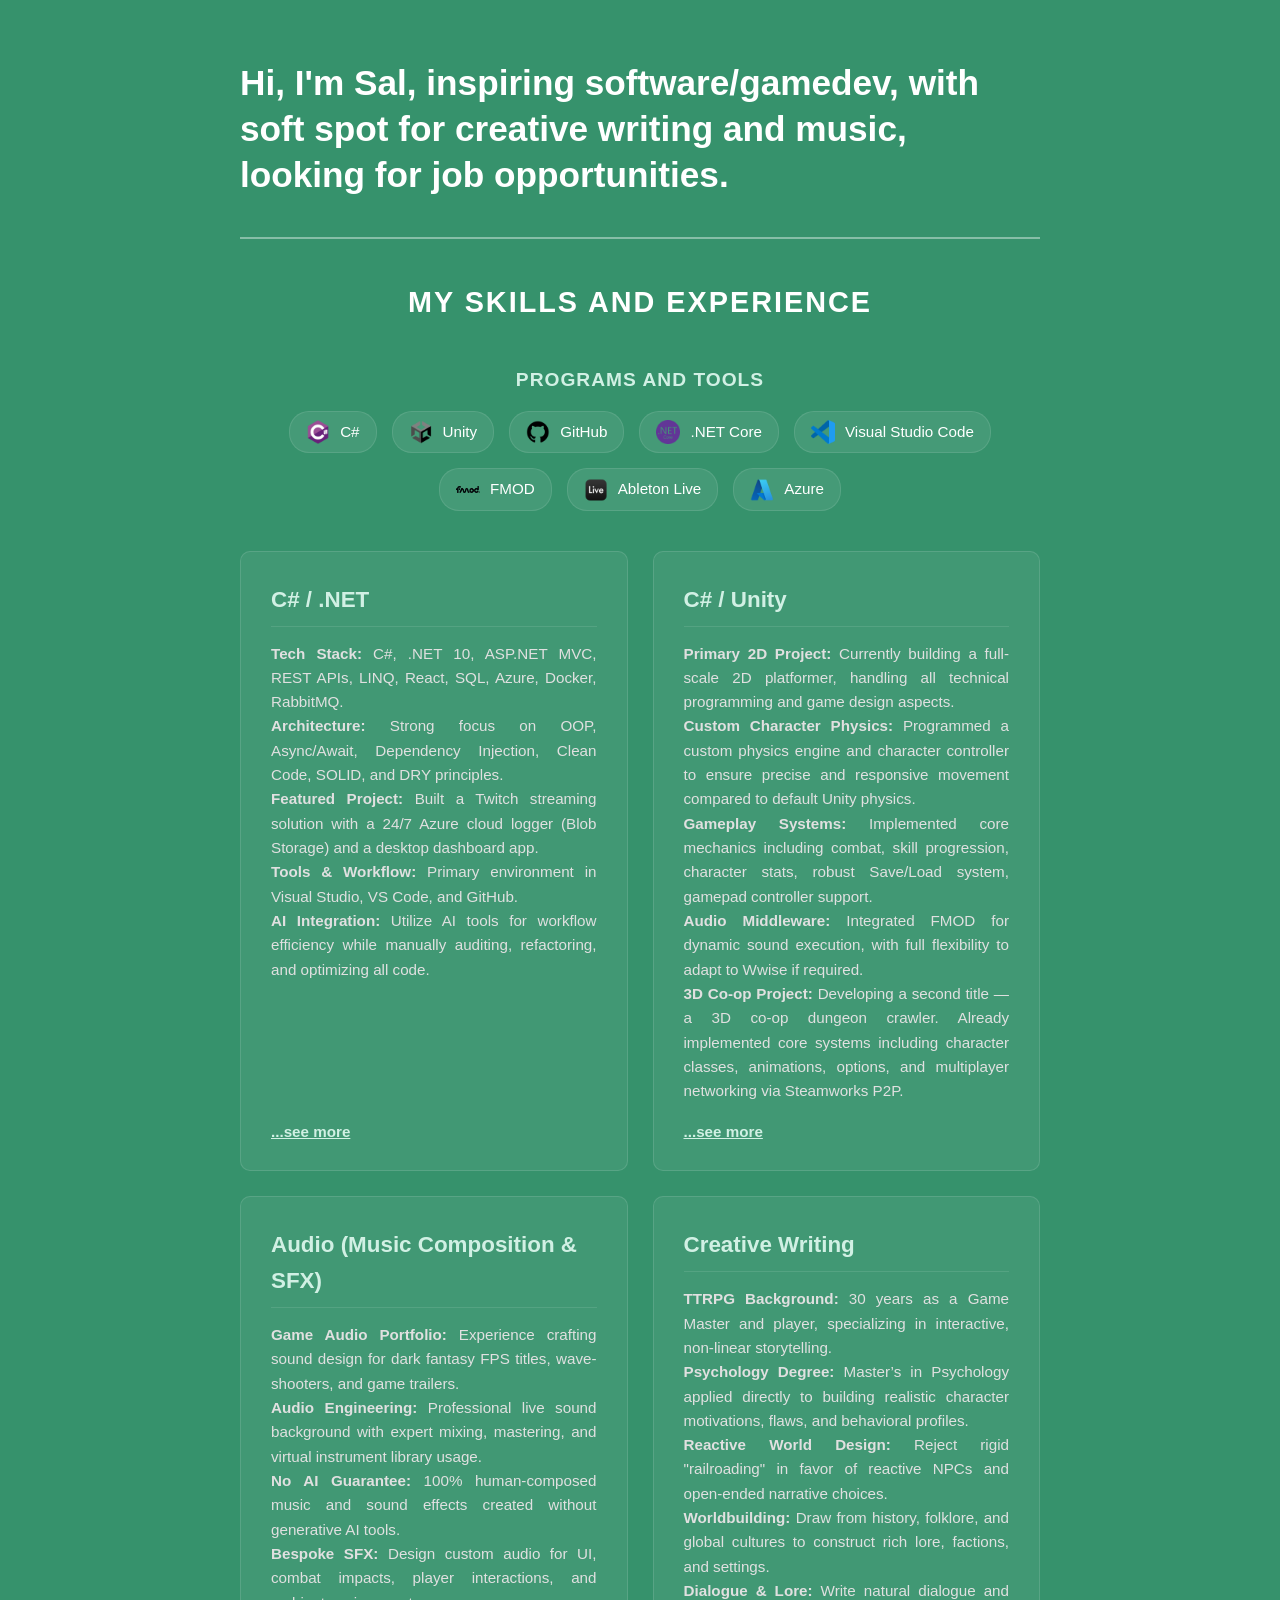
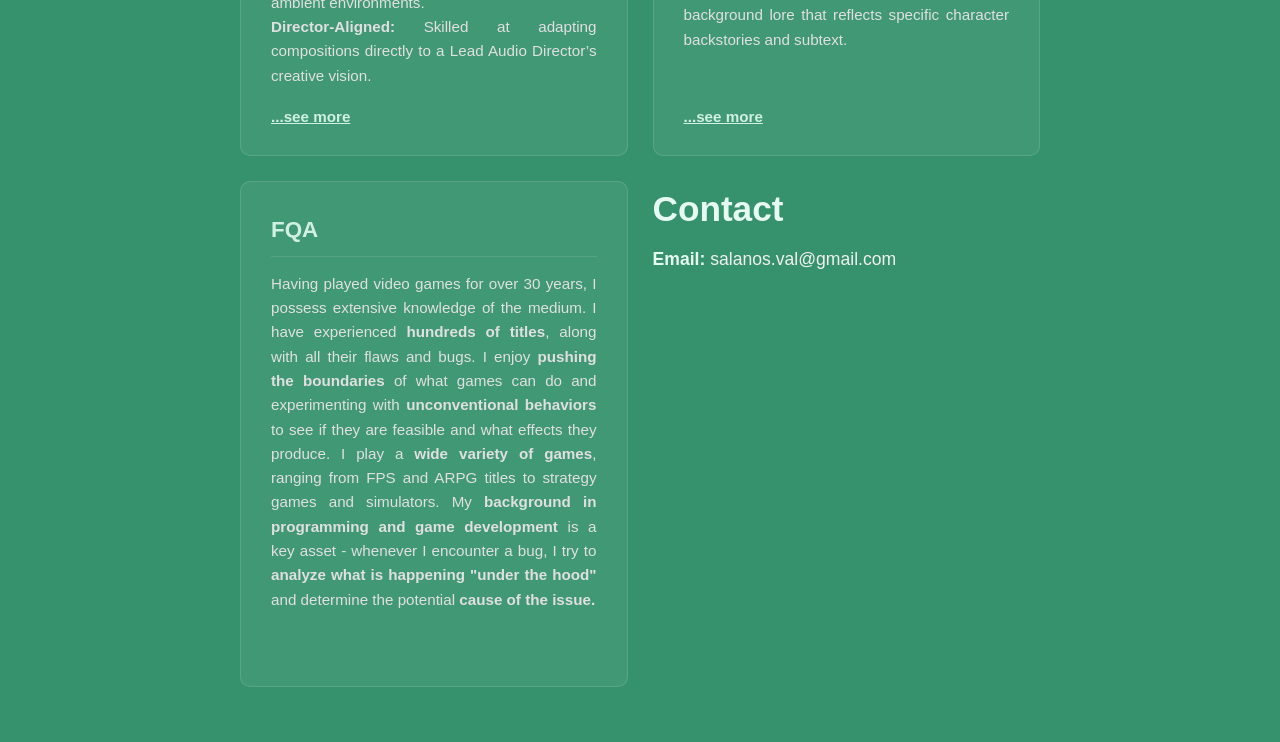
<file: index.html>
<!DOCTYPE html>
<html lang="en">

<head>
    <meta charset="UTF-8">
    <meta name="viewport" content="width=device-width, initial-scale=1.0">
    <title>Sal - Portfolio</title>
    <link rel="stylesheet" href="style.css">
</head>

<body>

    <div class="container">

        <!-- Main Header -->
        <header>
            <h1>Hi, I'm Sal, inspiring software/gamedev, with soft spot for creative writing and music, looking for job
                opportunities.</h1>
        </header>

        <hr>

        <main>
            <h2 class="section-title">My skills and experience</h2>

            <!-- Tools and programs icons-->
            <section class="tools-section">
                <h3>Programs and tools</h3>
                <div class="tools-grid">

                    <div class="tool-card">
                        <img src="images/csharp.png" alt="C#">
                        <span>C#</span>
                    </div>

                    <div class="tool-card">
                        <img src="images/Unity.png" alt="Unity">
                        <span>Unity</span>
                    </div>

                    <div class="tool-card">
                        <img src="images/github.png" alt="GitHub">
                        <span>GitHub</span>
                    </div>

                    <div class="tool-card">
                        <img src="images/NETcore.png" alt="NETCore">
                        <span>.NET Core</span>
                    </div>

                    <div class="tool-card">
                        <img src="images/visualstudiocode.png" alt="VS Code">
                        <span>Visual Studio Code</span>
                    </div>

                    <div class="tool-card">
                        <img src="images/fmodblack.png" alt="FMOD">
                        <span>FMOD</span>
                    </div>

                    <div class="tool-card">
                        <img src="images/abletonlive.png" alt="Ableton Live">
                        <span>Ableton Live</span>
                    </div>

                    <div class="tool-card">
                        <img src="images/azure.png" alt="Azure">
                        <span>Azure</span>
                    </div>
                </div>
            </section>

            <!-- 5 Interactive panels (2xX) -->
            <section class="panels-grid">

                <!-- Panel 1: .NET -->
                <div class="panel-card" data-target="details-dotnet">
                    <div>
                        <h4>C# / .NET</h4>
                        <p>
                            <strong>Tech Stack:</strong> C#, .NET 10, ASP.NET MVC, REST APIs, LINQ, React, SQL, Azure,
                            Docker, RabbitMQ.<br>
                            <strong>Architecture: </strong>Strong focus on OOP, Async/Await, Dependency Injection, Clean
                            Code, SOLID, and DRY principles. <br>
                            <strong>Featured Project:</strong> Built a Twitch streaming solution with a 24/7 Azure cloud
                            logger (Blob Storage) and a desktop dashboard app.<br>
                            <strong>Tools & Workflow:</strong> Primary environment in Visual Studio, VS Code, and
                            GitHub.<br>
                            <strong>AI Integration:</strong> Utilize AI tools for workflow efficiency while manually
                            auditing, refactoring, and optimizing all code.<br>
                        </p>
                    </div>
                    <button class="see-more-btn">...see more</button>
                </div>

                <!-- Panel 2: Unity -->
                <div class="panel-card" data-target="details-unity">
                    <div>
                        <h4>C# / Unity</h4>
                        <p>
                            <strong>Primary 2D Project:</strong> Currently building a full-scale 2D platformer, handling
                            all technical programming and game design aspects.<br>
                            <strong>Custom Character Physics:</strong> Programmed a custom physics engine and character
                            controller to ensure precise and responsive movement compared to default Unity physics.<br>
                            <strong>Gameplay Systems:</strong> Implemented core mechanics including combat, skill
                            progression, character stats, robust Save/Load system, gamepad controller support.<br>
                            <strong>Audio Middleware:</strong> Integrated FMOD for dynamic sound execution, with full
                            flexibility to adapt to Wwise if required.<br>
                            <strong>3D Co-op Project:</strong> Developing a second title — a 3D co-op dungeon crawler.
                            Already implemented core systems including character classes, animations, options, and
                            multiplayer networking via Steamworks P2P.<br>
                        </p>
                    </div>
                    <button class="see-more-btn">...see more</button>
                </div>

                <!-- Panel 3: Audio -->
                <div class="panel-card" data-target="details-audio">
                    <div>
                        <h4>Audio (Music Composition & SFX)</h4>
                        <p>
                            <strong>Game Audio Portfolio:</strong> Experience crafting sound design for dark fantasy FPS
                            titles, wave-shooters, and game trailers.<br>
                            <strong>Audio Engineering:</strong> Professional live sound background with expert mixing,
                            mastering, and virtual instrument library usage.<br>
                            <strong>No AI Guarantee:</strong> 100% human-composed music and sound effects created
                            without generative AI tools.<br>
                            <strong>Bespoke SFX:</strong> Design custom audio for UI, combat impacts, player
                            interactions, and ambient environments.<br>
                            <strong>Director-Aligned:</strong> Skilled at adapting compositions directly to a Lead Audio
                            Director’s creative vision.<br>
                        </p>
                    </div>
                    <button class="see-more-btn">...see more</button>
                </div>

                <!-- Panel 4: Creative Writing -->
                <div class="panel-card" data-target="details-writing">
                    <div>
                        <h4>Creative Writing</h4>
                        <p>
                            <strong>TTRPG Background:</strong> 30 years as a Game Master and player, specializing in
                            interactive, non-linear storytelling.<br>
                            <strong>Psychology Degree:</strong> Master’s in Psychology applied directly to building
                            realistic character motivations, flaws, and behavioral profiles.<br>
                            <strong>Reactive World Design:</strong> Reject rigid "railroading" in favor of reactive NPCs
                            and open-ended narrative choices.<br>
                            <strong>Worldbuilding:</strong> Draw from history, folklore, and global cultures to
                            construct rich lore, factions, and settings.<br>
                            <strong>Dialogue & Lore:</strong> Write natural dialogue and background lore that reflects
                            specific character backstories and subtext.<br>
                    </div>
                    <button class="see-more-btn">...see more</button>
                </div>

                <!-- Panel 5: FQA -->
                <div class="panel-card no-expand">
                    <div>
                        <h4>FQA</h4>
                        <p>Having played video games for over 30 years, I possess extensive knowledge of the medium. I
                            have experienced <strong>hundreds of titles</strong>, along with all their flaws and bugs. 
                            I enjoy <strong>pushing the boundaries </strong>of what games can do and experimenting with 
                            <strong>unconventional behaviors</strong> to see if they are feasible and what effects they 
                            produce. I play a <strong>wide variety of games</strong>, ranging from FPS and ARPG titles 
                            to strategy games and simulators. My <strong>background in programming and game 
                            development</strong> is a key asset - whenever I encounter a bug, I try to <strong>analyze 
                            what is happening "under the hood"</strong> and determine the potential <strong>cause of the 
                            issue.</strong><br><br>
                        </p>
                    </div>
                </div>
                <div class="skill-box">
                    <h3>Contact</h3>
                    <p><strong>Email:</strong> salanos.val@gmail.com</p>
                </div>

            </section>

            <!-- Detailed info panels -->
            <section id="details-container" class="details-container">

                <!-- Paragraph 1: .NET -->
                <div id="details-dotnet" class="detail-content">
                    <div class="detail-header">
                        <h3>C# / .NET - Detailed Experience</h3>
                        <button class="close-detail-btn">&times;</button>
                    </div>
                    <p>Some time ago, I decided to leverage my C# knowledge to pivot toward more practical application
                        development, which led me to learn .NET and web development. Despite my relatively short history
                        with this ecosystem, I have already mastered the fundamentals of <strong>.NET 10, ASP.NET MVC,
                            REST APIs, and LINQ </strong>. I am well-versed in core concepts such as <strong>OOP,
                            Async/Await, Dependency Injection (DI), Clean Code </strong>, and design principles like
                        <strong>SOLID and DRY</strong>. <br><br>
                        In my projects so far, I have worked with <strong>React, SQL, WebHooks, Azure, Docker, and
                            RabbitMQ</strong>, using <strong>Visual Studio, VS Code, and GitHub </strong> as my primary
                        development tools. My largest project to date is a custom, made-to-order application for Twitch
                        streamers. The architecture consists of an <strong>Azure-based script </strong> that tracks
                        account activity 24/7 via the <strong>Twitch API </strong>and logs data using <strong>Azure Blob
                            Storage </strong>. This is paired with a <strong>desktop application </strong> that provides
                        a comprehensive dashboard and offers a variety of utility features for streamers and their
                        moderators. <br><br>
                        Furthermore, I am comfortable incorporating AI tools to streamline my development workflow.
                        However, in my experience, AI remains just a tool rather than a silver bullet for complete
                        solutions; its generated output often lacks quality and optimization, meaning it still requires
                        a developer's discerning eye to audit, refactor, and properly integrate. <br><br>
                        Link to my github with some simple projects and desktop app for Twitch Streamers (technically
                        it's still Work-In-Progress, as I'm still waiting for feedback from my client as well
                        as from the Twitch Dev Support, to improve some functions in the app): <br><br>
                        <a href="https://github.com/Sal-val" target="_blank" rel="noopener noreferrer">My github with C#
                            / .NET projects</a><br>
                    <p style="margin-top: 15px;">
                        <a href="sta.html">More about my app for Twitch streamers</a>
                    </p>
                    </p>
                </div>

                <!-- Paragraph 2: Unity -->
                <div id="details-unity" class="detail-content">
                    <div class="detail-header">
                        <h3>C# / Unity - Detailed Experience</h3>
                        <button class="close-detail-btn">&times;</button>
                    </div>
                    <p>My journey with C# began in game development using the Unity engine. Having already completed
                        over a dozen smaller game projects, I am currently developing a full-scale 2D platformer, where
                        I am responsible for every aspect of development except the art.<br>
                        On the technical side, the majority of the codebase is complete, including a <strong>custom
                            physics and controller model</strong>. (Unity's default physics system isn't ideal for
                        platformers, where precise and highly responsive character handling is critical). Furthermore, I
                        have already programmed most of the <strong>core gameplay mechanics</strong> — such as
                        <strong>combat, skills, and character progression </strong> — alongside essential systems like
                        <strong>save/load functionality and a robust options menu</strong> . The options system features
                        fully rebindable controls with native support for major console controllers (PlayStation, Xbox,
                        Switch); the game automatically detects the active device and dynamically updates UI prompts to
                        display the correct controller symbols. For the narrative element, I implemented a
                        <strong>dialogue system built with localization support </strong> for multiple languages.
                        Lastly, I use <strong>FMOD </strong> for audio implementation, though I could easily adapt to
                        <strong>Wwise</strong> if a project required it.<br><br>
                        Currently I'm working on my second project, which is <strong>3D co-op dungeon crawler</strong>.
                        It's still in very
                        early phase, but I already made core systems <strong>(controls, options, multiplayer using
                            Steamworks P2P,
                            animations, different classes for characters)</strong> and I hope I'm gonna be able to post
                        some short
                        showcase vid here soon.<br>
                    <p style="margin-top: 15px;">
                        <a href="SMS.html">More about my game projects</a>
                    </p><br>
                    Link to my github with some samples of code (mainly menus, save/load systems, options, etc):
                    <br>

                    <a href="https://github.com/SalFP/GameSystemsDemo" target="_blank" rel="noopener noreferrer">My
                        github with samples of my gamedev projects</a> <br><br>
                    Short demo-showcase of my game project:
                    <div class="video-container">
                        <iframe src="https://www.youtube.com/embed/nb6JgPd97Bw?si=UVcmjcU9KW0MwGt6"
                            allowfullscreen></iframe>
                    </div>

                    </p>
                </div>

                <!-- Paragraph 3: Audio -->
                <div id="details-audio" class="detail-content">
                    <div class="detail-header">
                        <h3>Audio (Music & SFX) - Detailed Experience</h3>
                        <button class="close-detail-btn">&times;</button>
                    </div>
                    <p>(NO AI). After taking a hiatus from the audio industry, I am looking to leverage my extensive
                        background
                        in this field to contribute to game soundtracks and sound design. My past experience includes
                        collaborating on the audio design for a dark fantasy FPS, crafting SFX for a video game trailer,
                        and composing multiple tracks for a dark fantasy wave-shooter.<br><br>
                        Thanks to my years of professional experience as a<strong> live sound/audio engineer</strong>, I
                        am well-equipped to handle the technical side of audio production. Combined with my background
                        in music production and access to <strong>industry-standard virtual instrument
                            libraries</strong>, I am highly capable of delivering high-quality compositions that align
                        precisely with a Lead Audio Director's creative vision.<br><br></p>

                    <div class="audio-tracks-container">

                        <!-- Track 1 -->
                        <div class="audio-item">
                            <span class="audio-track-title"><strong>Track 01</strong> - Music made for dark fantasy
                                wave-shooter. Concept brief: music for intro/main menu, dark theme, not many complicated
                                layers, easy to loop, creating a sense of uncertainty and anxiety.
                                .</span>
                            <audio controls>
                                <source src="audio/intro.mp3" type="audio/mp3">
                                Your browser doesn't support audio player.
                            </audio>
                        </div>

                        <!-- Track 2 -->
                        <div class="audio-item">
                            <span class="audio-track-title"><strong>Track 02</strong> - Music made for video content
                                creator. Concept brief: "space" theme, not complicated arrangement as it's music for
                                background, easy to extend if needed, create an atmosphere of mystery and unknown.
                            </span>
                            <audio controls>
                                <source src="audio/sr.mp3" type="audio/mp3">
                                Your browser doesn't support audio player.
                            </audio>
                        </div>

                        <!-- Track 3 -->
                        <div class="audio-item">
                            <span class="audio-track-title"><strong>Track 03</strong> - Music made for game trailer.
                                Concept brief: 4 parts of the song - slow build-up to show basic setting of the game //
                                more dense arrangement for montage showcasing core mechanics // something "special" for
                                part with showcasing advanced mechanics, unique events in the game // back to part 2 (or
                                with some changes). We tried with couple music styles, but in the end, client decided to
                                go with some "neo-funk-ish" style.
                            </span>
                            <audio controls>
                                <source src="audio/trailer.mp3" type="audio/mp3">
                                Your browser doesn't support audio player.
                            </audio>
                        </div>

                    </div>
                    <p>All music included in my game showcase-video above, was also made by myself. I'm not using any
                        form
                        of AI when creating music.</p>
                </div>

                <!-- Paragraph 4: Creative Writing -->
                <div id="details-writing" class="detail-content">
                    <div class="detail-header">
                        <h3>Creative Writing - Detailed Experience</h3>
                        <button class="close-detail-btn">&times;</button>
                    </div>
                    <p>For over 30 years, I have been an active participant in <strong>Tabletop RPGs (TTRPGs)</strong>
                        as both a <strong>Game Master and a player</strong>. This lifelong passion has honed my ability
                        to craft <strong>compelling narratives, deep characters, and unique gameplay mechanics designed
                            to introduce fresh elements or transform specific thematic concepts into interactive player
                            experiences.</strong><br>
                        When it comes to narrative design, I am fundamentally opposed to forcing players down a single,
                        rigid path or a predetermined sequence of events. Instead, I focus on creating NPCs with
                        <strong>deep psychological profiles and distinct motivations</strong>. This approach ensures
                        that
                        regardless of player choices, non-player characters can naturally adapt to new situations and
                        dynamically pursue their goals.<br>
                        Even as a player, I construct backstories by weaving in complex elements that directly shape a
                        character’s worldview. To me, a character's history—from birth to the start of the game—is a
                        crucible that molds their <strong>unique flaws and virtues</strong>. I analyze how their
                        upbringing and environment would realistically impact their <strong>psyche and behavioral
                            patterns</strong>. This process of building deep, coherent characters that defy the standard
                        "generic fantasy hero" tropes is heavily elevated by my formal education and <strong>Master’s
                            degree in Psychology</strong>. Furthermore, my fascination with <strong>diverse cultures,
                            civilizations and folklore </strong>serves as a rich fountain of inspiration for my
                        worldbuilding.
                    </p>
                    <p style="margin-top: 15px;">
                        <a href="dndcharacterconcept.html">D&D Character Concept &rarr;</a>
                    </p>
                </div>

            </section>

        </main>

    </div>

    <!-- Script for showing, hiding and auto-scrolling -->
    <script>
        const panels = document.querySelectorAll('.panel-card:not(.no-expand)');
        const detailContents = document.querySelectorAll('.detail-content');
        const detailsContainer = document.getElementById('details-container');
        const closeBtns = document.querySelectorAll('.close-detail-btn');

        panels.forEach(panel => {
            panel.addEventListener('click', () => {
                const targetId = panel.getAttribute('data-target');
                const targetContent = document.getElementById(targetId);

                // Close panel if active
                if (panel.classList.contains('active')) {
                    panel.classList.remove('active');
                    detailsContainer.classList.remove('open');
                    targetContent.classList.remove('active');
                    return;
                }

                // Unselect other panels and close other texts
                panels.forEach(p => p.classList.remove('active'));
                detailContents.forEach(c => c.classList.remove('active'));

                // Activate panel and show detailed text
                panel.classList.add('active');
                targetContent.classList.add('active');
                detailsContainer.classList.add('open');

                // Auto-scroll to new opened text with 50ms delay
                setTimeout(() => {
                    detailsContainer.scrollIntoView({
                        behavior: 'smooth',
                        block: 'start'
                    });
                }, 50);
            });
        });

        // Close (X) buttons in detailed section
        closeBtns.forEach(btn => {
            btn.addEventListener('click', (e) => {
                e.stopPropagation();
                panels.forEach(p => p.classList.remove('active'));
                detailsContainer.classList.remove('open');
                detailContents.forEach(c => c.classList.remove('active'));
            });
        });
    </script>

</body>

</html>
</file>
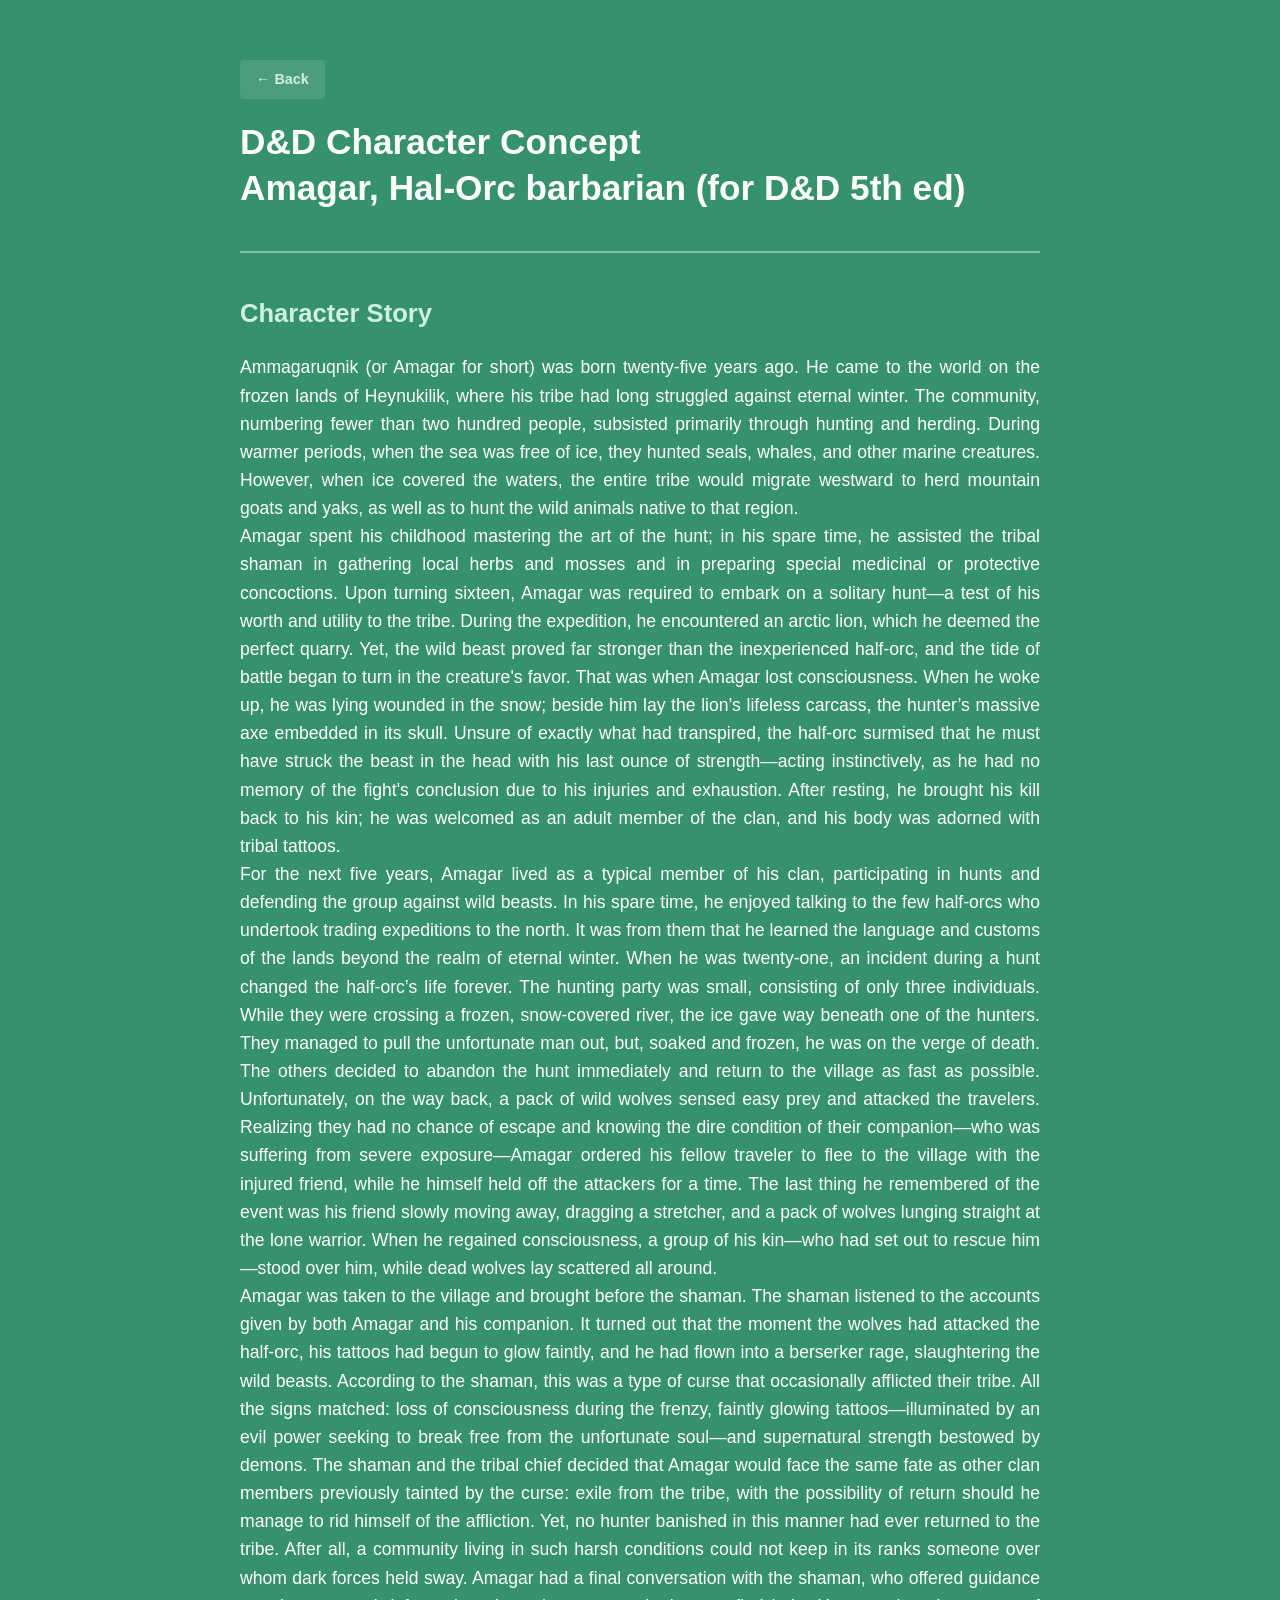
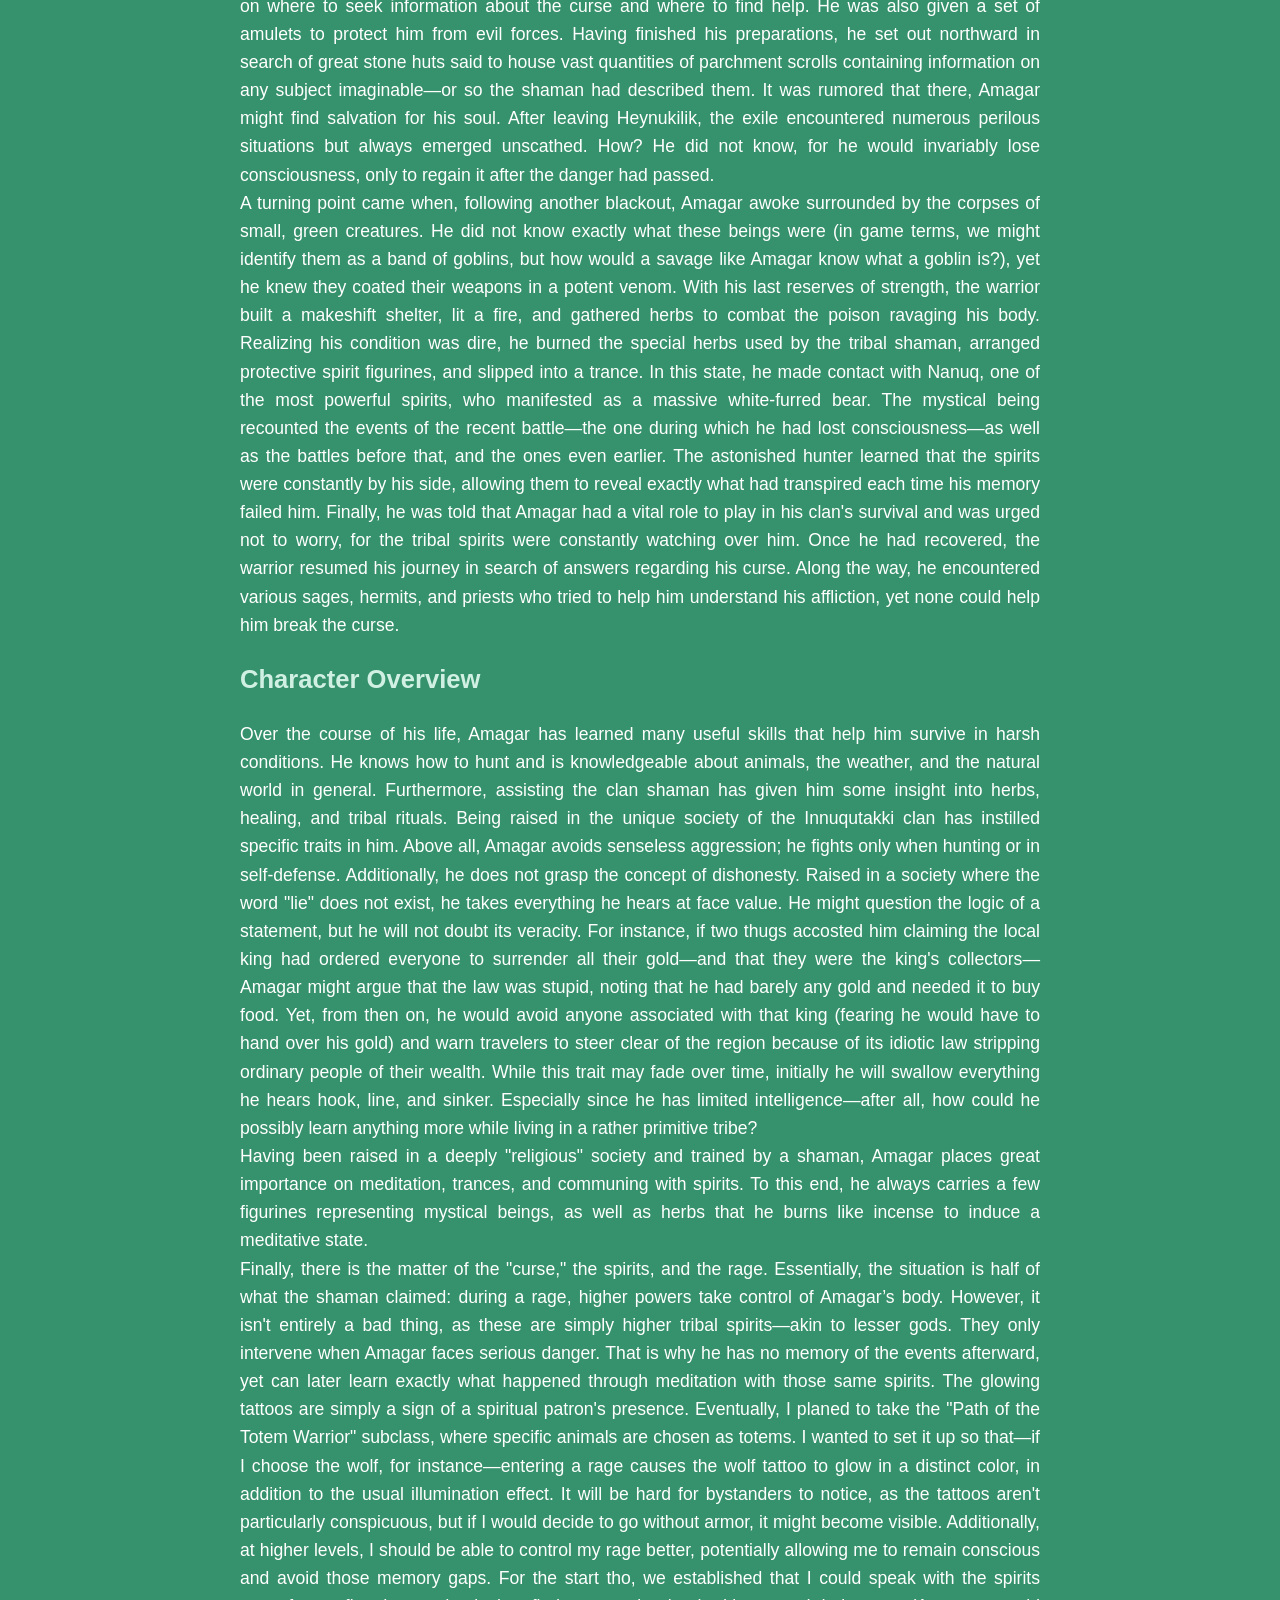
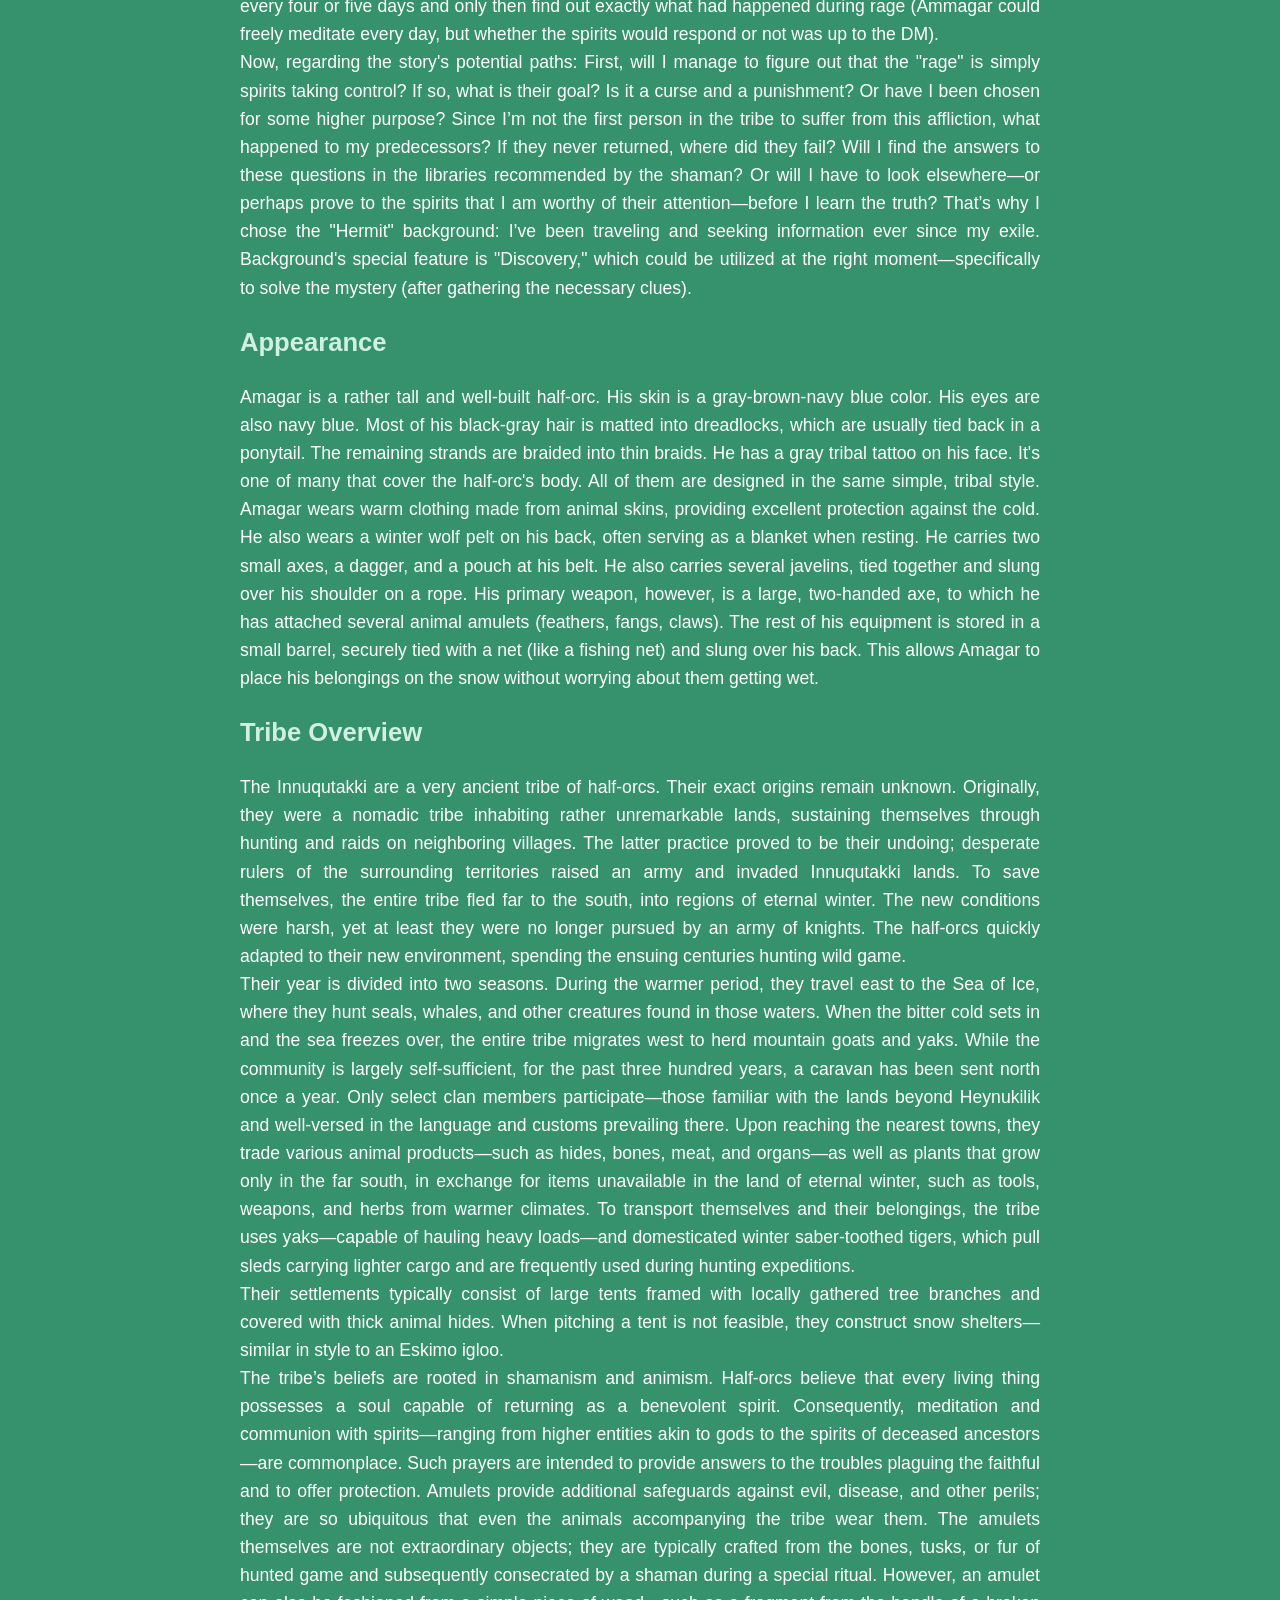
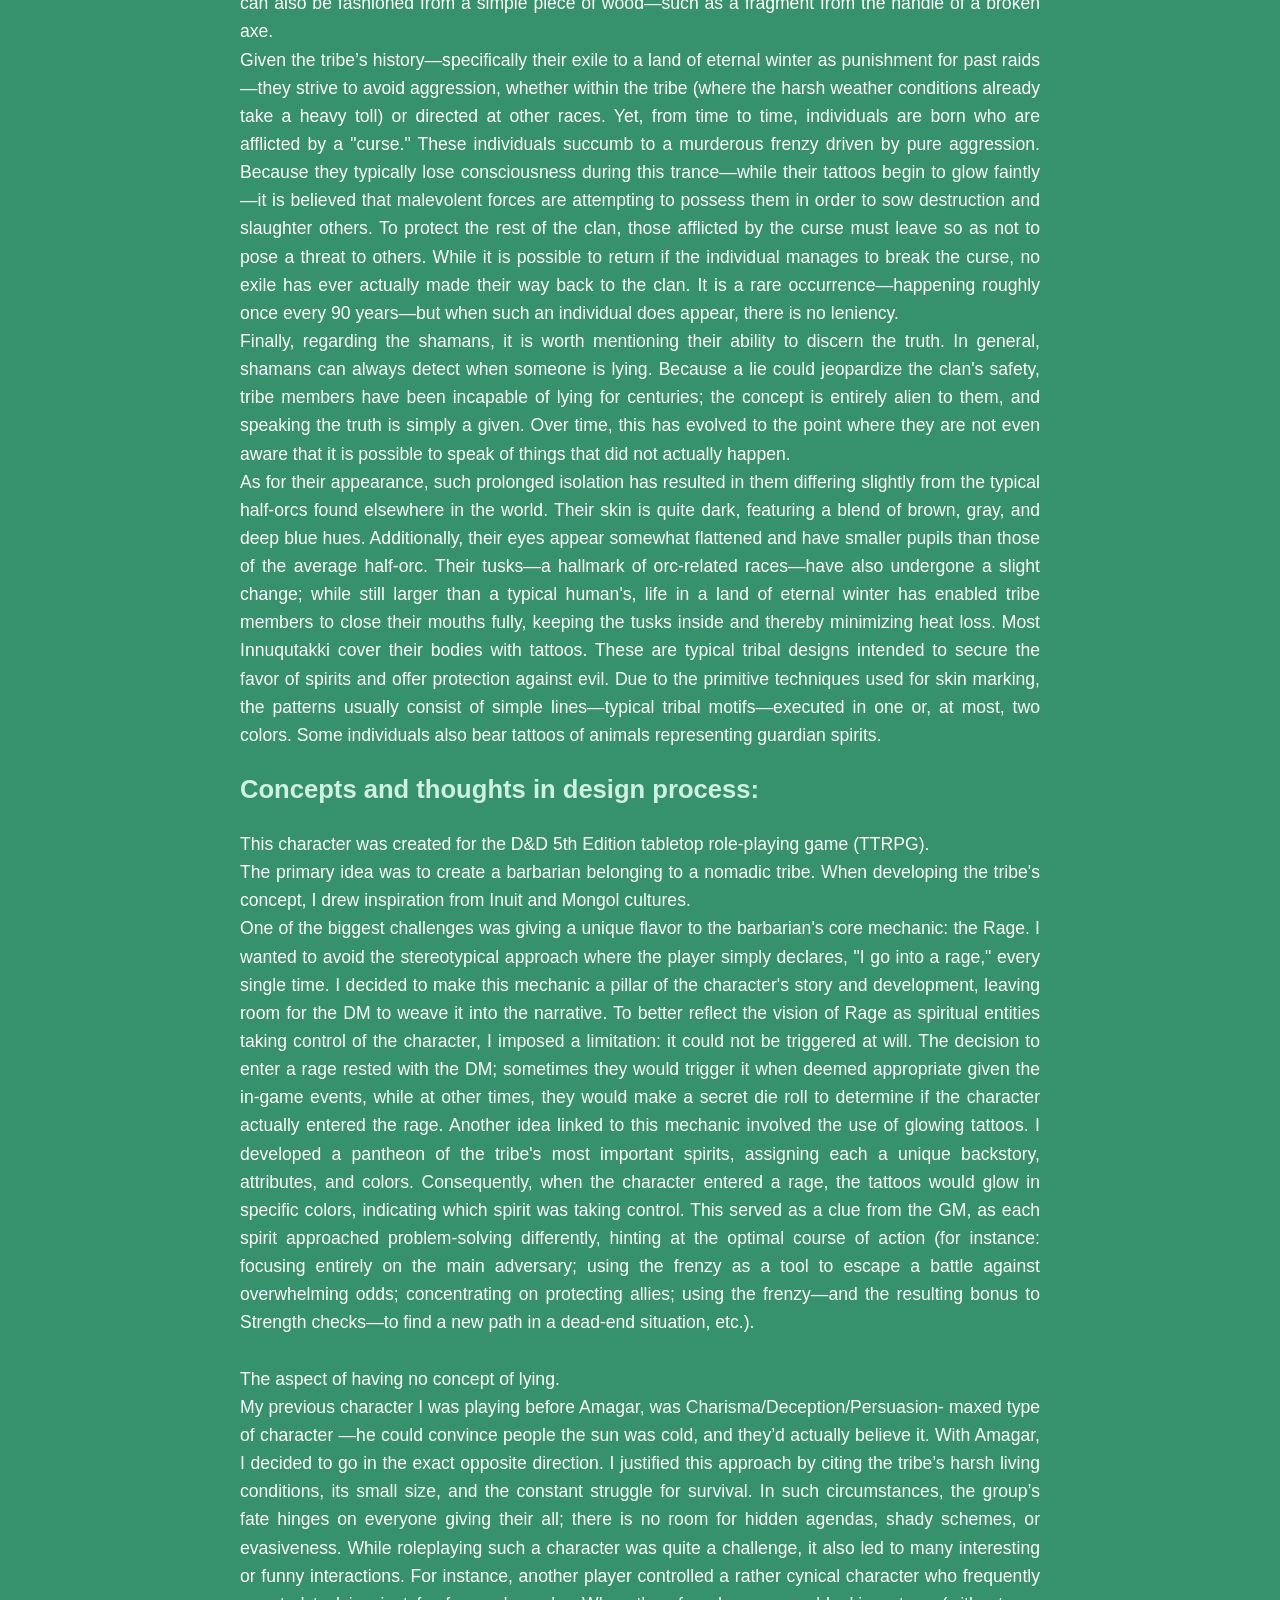
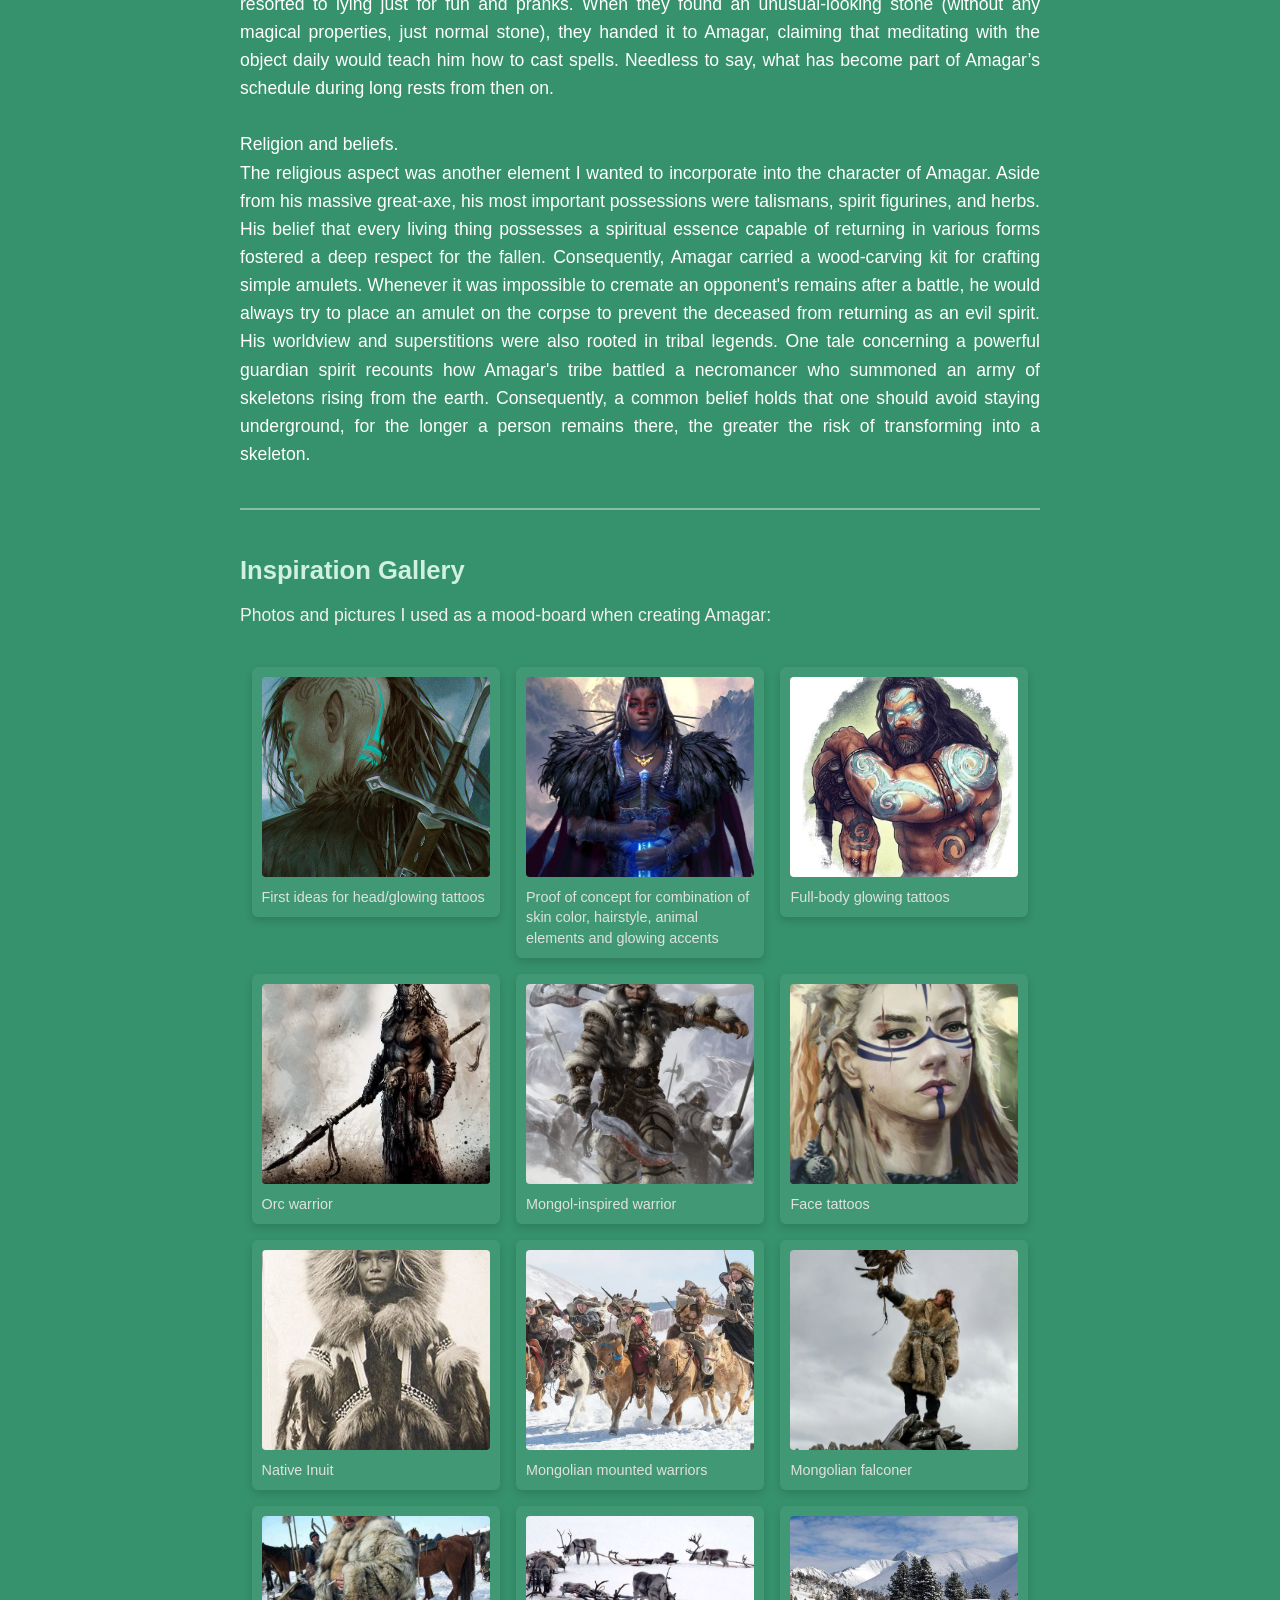
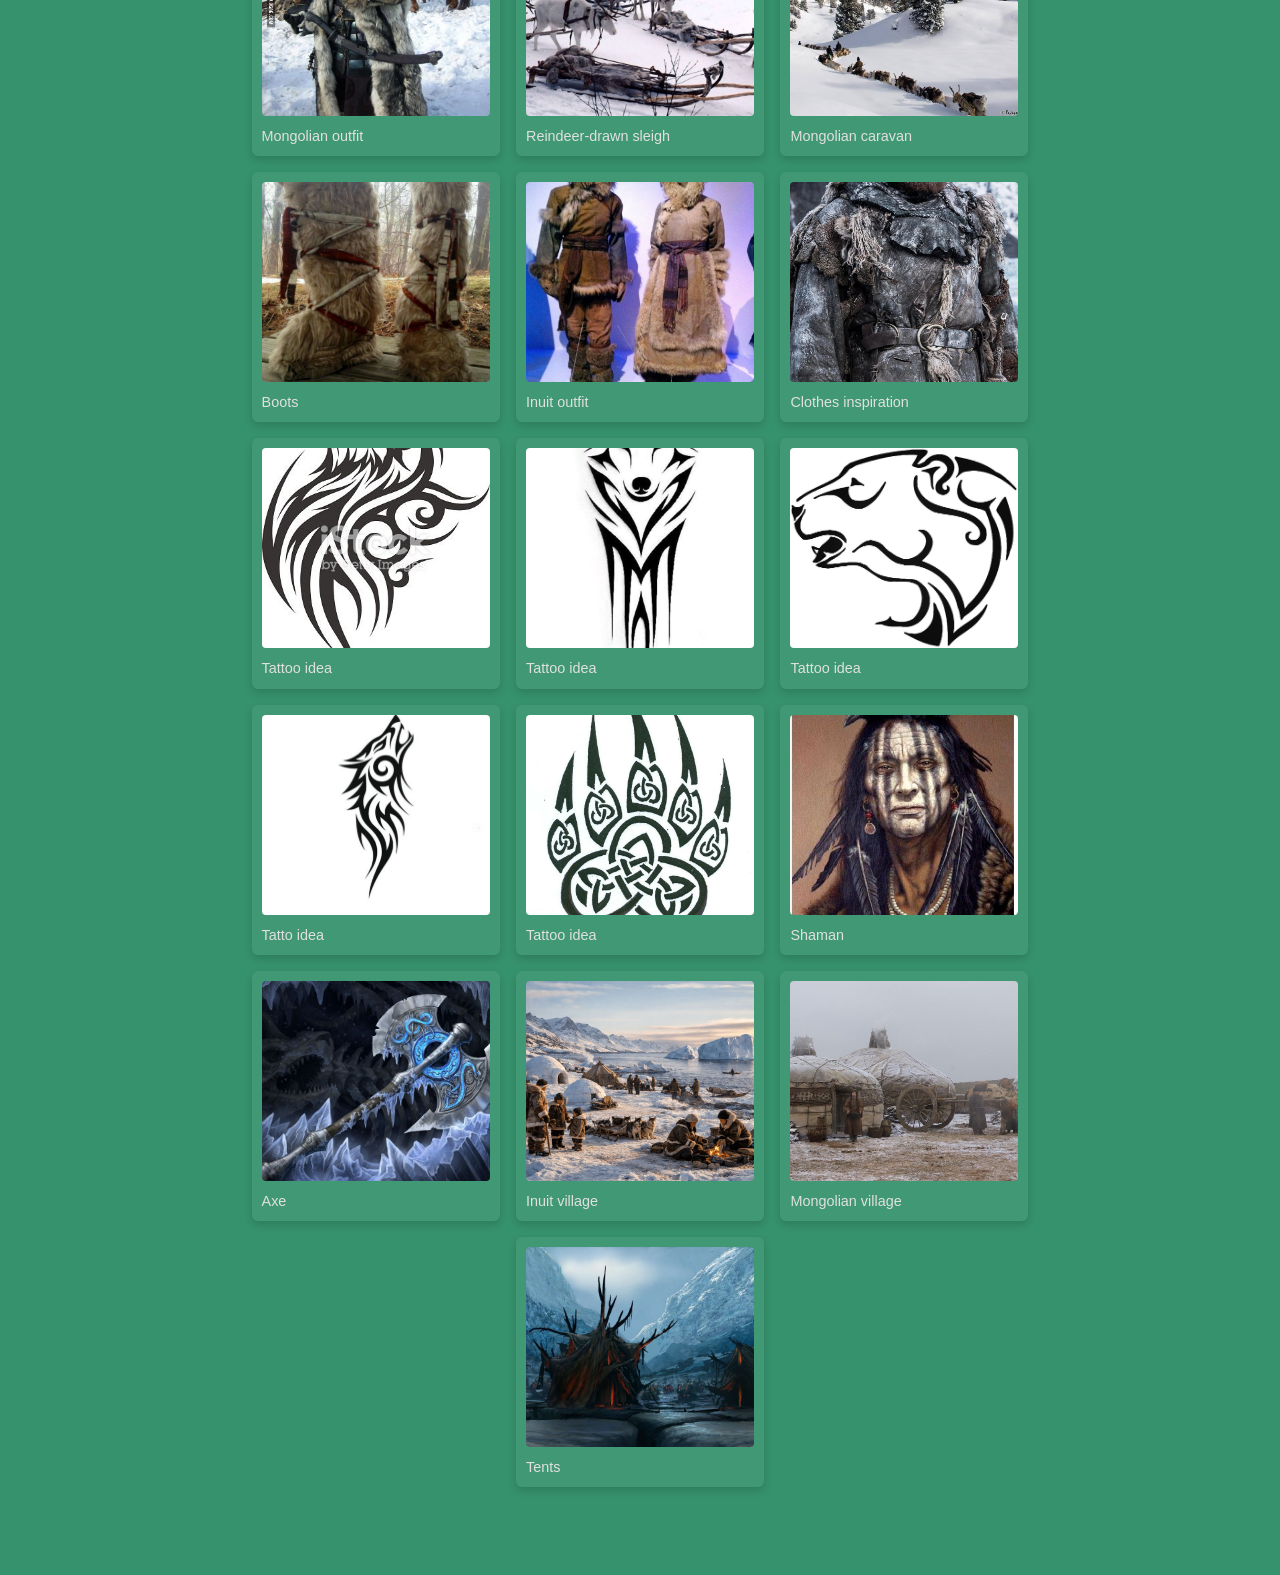
<file: dndcharacterconcept.html>
<!DOCTYPE html>
<html lang="en">

<head>
    <meta charset="UTF-8">
    <meta name="viewport" content="width=device-width, initial-scale=1.0">
    <title>Creative Writing - D&D Character Concept</title>
    <link rel="stylesheet" href="style.css">
</head>

<body>

    <div class="container">

        <nav>
            <a href="index.html" class="back-btn">&larr; Back</a>
        </nav>

        <header style="margin-top: 20px;">
            <h1>D&D Character Concept<br>
                Amagar, Hal-Orc barbarian (for D&D 5th ed)</h1>
        </header>

        <hr>

        <main class="story-content">
            <h2>Character Story</h2>

            <p>Ammagaruqnik (or Amagar for short) was born twenty-five years ago. He came to the world on the frozen
                lands of Heynukilik, where his tribe had long struggled against eternal winter. The community, numbering
                fewer than two hundred people, subsisted primarily through hunting and herding. During warmer periods,
                when the sea was free of ice, they hunted seals, whales, and other marine creatures. However, when ice
                covered the waters, the entire tribe would migrate westward to herd mountain goats and yaks, as well as
                to hunt the wild animals native to that region. <br>
                Amagar spent his childhood mastering the art of the
                hunt; in his spare time, he assisted the tribal shaman in gathering local herbs and mosses and in
                preparing special medicinal or protective concoctions. Upon turning sixteen, Amagar was required to
                embark on a solitary hunt—a test of his worth and utility to the tribe. During the expedition, he
                encountered an arctic lion, which he deemed the perfect quarry. Yet, the wild beast proved far stronger
                than the inexperienced half-orc, and the tide of battle began to turn in the creature's favor. That was
                when Amagar lost consciousness. When he woke up, he was lying wounded in the snow; beside him lay the
                lion’s lifeless carcass, the hunter’s massive axe embedded in its skull. Unsure of exactly what had
                transpired, the half-orc surmised that he must have struck the beast in the head with his last ounce of
                strength—acting instinctively, as he had no memory of the fight's conclusion due to his injuries and
                exhaustion. After resting, he brought his kill back to his kin; he was welcomed as an adult member of
                the clan, and his body was adorned with tribal tattoos. <br>
                For the next five years, Amagar lived as a
                typical member of his clan, participating in hunts and defending the group against wild beasts. In his
                spare time, he enjoyed talking to the few half-orcs who undertook trading expeditions to the north. It
                was from them that he learned the language and customs of the lands beyond the realm of eternal winter.
                When he was twenty-one, an incident during a hunt changed the half-orc’s life forever. The hunting party
                was small, consisting of only three individuals. While they were crossing a frozen, snow-covered river,
                the ice gave way beneath one of the hunters. They managed to pull the unfortunate man out, but, soaked
                and frozen, he was on the verge of death. The others decided to abandon the hunt immediately and return
                to the village as fast as possible. Unfortunately, on the way back, a pack of wild wolves sensed easy
                prey and attacked the travelers. Realizing they had no chance of escape and knowing the dire condition
                of their companion—who was suffering from severe exposure—Amagar ordered his fellow traveler to flee to
                the village with the injured friend, while he himself held off the attackers for a time. The last thing
                he remembered of the event was his friend slowly moving away, dragging a stretcher, and a pack of wolves
                lunging straight at the lone warrior. When he regained consciousness, a group of his kin—who had set out
                to rescue him—stood over him, while dead wolves lay scattered all around. <br>
                Amagar was taken to the
                village and brought before the shaman. The shaman listened to the accounts given by both Amagar and his
                companion. It turned out that the moment the wolves had attacked the half-orc, his tattoos had begun to
                glow faintly, and he had flown into a berserker rage, slaughtering the wild beasts. According to the
                shaman, this was a type of curse that occasionally afflicted their tribe. All the signs matched: loss of
                consciousness during the frenzy, faintly glowing tattoos—illuminated by an evil power seeking to break
                free from the unfortunate soul—and supernatural strength bestowed by demons. The shaman and the tribal
                chief decided that Amagar would face the same fate as other clan members previously tainted by the
                curse: exile from the tribe, with the possibility of return should he manage to rid himself of the
                affliction. Yet, no hunter banished in this manner had ever returned to the tribe. After all, a
                community living in such harsh conditions could not keep in its ranks someone over whom dark forces held
                sway. Amagar had a final conversation with the shaman, who offered guidance on where to seek information
                about the curse and where to find help. He was also given a set of amulets to protect him from evil
                forces. Having finished his preparations, he set out northward in search of great stone huts said to
                house vast quantities of parchment scrolls containing information on any subject imaginable—or so the
                shaman had described them. It was rumored that there, Amagar might find salvation for his soul. After
                leaving Heynukilik, the exile encountered numerous perilous situations but always emerged unscathed.
                How? He did not know, for he would invariably lose consciousness, only to regain it after the danger had
                passed. <br>
                A turning point came when, following another blackout, Amagar awoke surrounded by the corpses of
                small, green creatures. He did not know exactly what these beings were (in game terms, we might identify
                them as a band of goblins, but how would a savage like Amagar know what a goblin is?), yet he knew they
                coated their weapons in a potent venom. With his last reserves of strength, the warrior built a
                makeshift shelter, lit a fire, and gathered herbs to combat the poison ravaging his body. Realizing his
                condition was dire, he burned the special herbs used by the tribal shaman, arranged protective spirit
                figurines, and slipped into a trance. In this state, he made contact with Nanuq, one of the most
                powerful spirits, who manifested as a massive white-furred bear. The mystical being recounted the events
                of the recent battle—the one during which he had lost consciousness—as well as the battles before that,
                and the ones even earlier. The astonished hunter learned that the spirits were constantly by his side,
                allowing them to reveal exactly what had transpired each time his memory failed him. Finally, he was
                told that Amagar had a vital role to play in his clan's survival and was urged not to worry, for the
                tribal spirits were constantly watching over him. Once he had recovered, the warrior resumed his journey
                in search of answers regarding his curse. Along the way, he encountered various sages, hermits, and
                priests who tried to help him understand his affliction, yet none could help him break the curse.</p>

            <h2>Character Overview</h2>
            <p>Over the course of his life, Amagar has learned many useful skills that help him survive in harsh
                conditions. He knows how to hunt and is knowledgeable about animals, the weather, and the natural world
                in general. Furthermore, assisting the clan shaman has given him some insight into herbs, healing, and
                tribal rituals. Being raised in the unique society of the Innuqutakki clan has instilled specific traits
                in him. Above all, Amagar avoids senseless aggression; he fights only when hunting or in self-defense.
                Additionally, he does not grasp the concept of dishonesty. Raised in a society where the word "lie" does
                not exist, he takes everything he hears at face value. He might question the logic of a statement, but
                he will not doubt its veracity. For instance, if two thugs accosted him claiming the local king had
                ordered everyone to surrender all their gold—and that they were the king's collectors—Amagar might argue
                that the law was stupid, noting that he had barely any gold and needed it to buy food. Yet, from then
                on, he would avoid anyone associated with that king (fearing he would have to hand over his gold) and
                warn travelers to steer clear of the region because of its idiotic law stripping ordinary people of
                their wealth. While this trait may fade over time, initially he will swallow everything he hears hook,
                line, and sinker. Especially since he has limited intelligence—after all, how could he possibly learn
                anything more while living in a rather primitive tribe? <br>
                Having been raised in a deeply "religious" society and trained by a shaman, Amagar places great
                importance on meditation, trances, and communing with spirits. To this end, he always carries a few
                figurines representing mystical beings, as well as herbs that he burns like incense to induce a
                meditative state. <br>
                Finally, there is the matter of the "curse," the spirits, and the rage. Essentially, the situation is
                half of what the shaman claimed: during a rage, higher powers take control of Amagar’s body. However, it
                isn't entirely a bad thing, as these are simply higher tribal spirits—akin to lesser gods. They only
                intervene when Amagar faces serious danger. That is why he has no memory of the events afterward, yet
                can later learn exactly what happened through meditation with those same spirits. The glowing tattoos
                are simply a sign of a spiritual patron's presence. Eventually, I planed to take the "Path of the Totem
                Warrior" subclass, where specific animals are chosen as totems. I wanted to set it up so that—if I
                choose the wolf, for instance—entering a rage causes the wolf tattoo to glow in a distinct color, in
                addition to the usual illumination effect. It will be hard for bystanders to notice, as the tattoos
                aren't particularly conspicuous, but if I would decide to go without armor, it might become visible.
                Additionally, at higher levels, I should be able to control my rage better, potentially allowing me to
                remain conscious and avoid those memory gaps. For the start tho, we established that I could speak with
                the
                spirits every four or five days and only then find out exactly what had happened during rage
                (Ammagar could freely meditate every day, but whether the spirits would respond or not was up to the
                DM).<br>

                Now, regarding the story's potential paths: First, will I manage to figure out that the "rage" is simply
                spirits taking control? If so, what is their goal? Is it a curse and a punishment? Or have I been chosen
                for some higher purpose? Since I’m not the first person in the tribe to suffer from this affliction,
                what happened to my predecessors? If they never returned, where did they fail? Will I find the answers
                to these questions in the libraries recommended by the shaman? Or will I have to look elsewhere—or
                perhaps prove to the spirits that I am worthy of their attention—before I learn the truth? That’s why I
                chose the "Hermit" background: I’ve been traveling and seeking information ever since my exile.
                Background's special feature is "Discovery," which could be utilized at the right moment—specifically to
                solve the mystery (after gathering the necessary clues).</p>

            <h2>Appearance</h2>
            <p>Amagar is a rather tall and well-built half-orc. His skin is a gray-brown-navy blue color. His eyes are
                also navy blue. Most of his black-gray hair is matted into dreadlocks, which are usually tied back in a
                ponytail. The remaining strands are braided into thin braids. He has a gray tribal tattoo on his face.
                It's one of many that cover the half-orc's body. All of them are designed in the same simple, tribal
                style. Amagar wears warm clothing made from animal skins, providing excellent protection against the
                cold. He also wears a winter wolf pelt on his back, often serving as a blanket when resting. He carries
                two small axes, a dagger, and a pouch at his belt. He also carries several javelins, tied together and
                slung over his shoulder on a rope. His primary weapon, however, is a large, two-handed axe, to which he
                has attached several animal amulets (feathers, fangs, claws). The rest of his equipment is stored in a
                small barrel, securely tied with a net (like a fishing net) and slung over his back. This allows Amagar
                to place his belongings on the snow without worrying about them getting wet.</p>

            <h2>Tribe Overview</h2>
            <p>The Innuqutakki are a very ancient tribe of half-orcs. Their exact origins remain unknown. Originally,
                they were a nomadic tribe inhabiting rather unremarkable lands, sustaining themselves through hunting
                and raids on neighboring villages. The latter practice proved to be their undoing; desperate rulers of
                the surrounding territories raised an army and invaded Innuqutakki lands. To save themselves, the entire
                tribe fled far to the south, into regions of eternal winter. The new conditions were harsh, yet at least
                they were no longer pursued by an army of knights. The half-orcs quickly adapted to their new
                environment, spending the ensuing centuries hunting wild game. <br>
                Their year is divided into two seasons. During the warmer period, they travel east to the Sea of ​​Ice,
                where they hunt seals, whales, and other creatures found in those waters. When the bitter cold sets in
                and the sea freezes over, the entire tribe migrates west to herd mountain goats and yaks. While the
                community is largely self-sufficient, for the past three hundred years, a caravan has been sent north
                once a year. Only select clan members participate—those familiar with the lands beyond Heynukilik and
                well-versed in the language and customs prevailing there. Upon reaching the nearest towns, they trade
                various animal products—such as hides, bones, meat, and organs—as well as plants that grow only in the
                far south, in exchange for items unavailable in the land of eternal winter, such as tools, weapons, and
                herbs from warmer climates. To transport themselves and their belongings, the tribe uses yaks—capable of
                hauling heavy loads—and domesticated winter saber-toothed tigers, which pull sleds carrying lighter
                cargo and are frequently used during hunting expeditions.<br>
                Their settlements typically consist of large tents framed with locally gathered tree branches and
                covered with thick animal hides. When pitching a tent is not feasible, they construct snow
                shelters—similar in style to an Eskimo igloo.<br>
                The tribe’s beliefs are rooted in shamanism and animism. Half-orcs believe that every living thing
                possesses a soul capable of returning as a benevolent spirit. Consequently, meditation and communion
                with spirits—ranging from higher entities akin to gods to the spirits of deceased ancestors—are
                commonplace. Such prayers are intended to provide answers to the troubles plaguing the faithful and to
                offer protection. Amulets provide additional safeguards against evil, disease, and other perils; they
                are so ubiquitous that even the animals accompanying the tribe wear them. The amulets themselves are not
                extraordinary objects; they are typically crafted from the bones, tusks, or fur of hunted game and
                subsequently consecrated by a shaman during a special ritual. However, an amulet can also be fashioned
                from a simple piece of wood—such as a fragment from the handle of a broken axe. <br>
                Given the tribe’s history—specifically their exile to a land of eternal winter as punishment for past
                raids—they strive to avoid aggression, whether within the tribe (where the harsh weather conditions
                already take a heavy toll) or directed at other races. Yet, from time to time, individuals are born who
                are afflicted by a "curse." These individuals succumb to a murderous frenzy driven by pure aggression.
                Because they typically lose consciousness during this trance—while their tattoos begin to glow
                faintly—it is believed that malevolent forces are attempting to possess them in order to sow destruction
                and slaughter others. To protect the rest of the clan, those afflicted by the curse must leave so as not
                to pose a threat to others. While it is possible to return if the individual manages to break the curse,
                no exile has ever actually made their way back to the clan. It is a rare occurrence—happening roughly
                once every 90 years—but when such an individual does appear, there is no leniency. <br>
                Finally, regarding the shamans, it is worth mentioning their ability to discern the truth. In general,
                shamans can always detect when someone is lying. Because a lie could jeopardize the clan's safety, tribe
                members have been incapable of lying for centuries; the concept is entirely alien to them, and speaking
                the truth is simply a given. Over time, this has evolved to the point where they are not even aware that
                it is possible to speak of things that did not actually happen. <br>
                As for their appearance, such prolonged isolation has resulted in them differing slightly from the
                typical half-orcs found elsewhere in the world. Their skin is quite dark, featuring a blend of brown,
                gray, and deep blue hues. Additionally, their eyes appear somewhat flattened and have smaller pupils
                than those of the average half-orc. Their tusks—a hallmark of orc-related races—have also undergone a
                slight change; while still larger than a typical human's, life in a land of eternal winter has enabled
                tribe members to close their mouths fully, keeping the tusks inside and thereby minimizing heat loss.
                Most Innuqutakki cover their bodies with tattoos. These are typical tribal designs intended to secure
                the favor of spirits and offer protection against evil. Due to the primitive techniques used for skin
                marking, the patterns usually consist of simple lines—typical tribal motifs—executed in one or, at most,
                two colors. Some individuals also bear tattoos of animals representing guardian spirits.</p>

            <h2>Concepts and thoughts in design process:</h2>
            <p>This character was created for the D&D 5th Edition tabletop role-playing game (TTRPG).<br>
                The primary idea was to create a barbarian belonging to a nomadic tribe. When developing the tribe's
                concept, I drew inspiration from Inuit and Mongol cultures. <br>
                One of the biggest challenges was giving a unique flavor to the barbarian's core mechanic: the Rage. I
                wanted to avoid the stereotypical approach where the player simply declares, "I go into a rage," every
                single time. I decided to make this mechanic a pillar of the character's story and development, leaving
                room for the DM to weave it into the narrative. To better reflect the vision of Rage as spiritual
                entities taking control of the character, I imposed a limitation: it could not be triggered at will. The
                decision to enter a rage rested with the DM; sometimes they would trigger it when deemed appropriate
                given the in-game events, while at other times, they would make a secret die roll to determine if the
                character actually entered the rage. Another idea linked to this mechanic involved the use of glowing
                tattoos. I developed a pantheon of the tribe's most important spirits, assigning each a unique
                backstory, attributes, and colors. Consequently, when the character entered a rage, the tattoos would
                glow in specific colors, indicating which spirit was taking control. This served as a clue from the GM,
                as each spirit approached problem-solving differently, hinting at the optimal course of action (for
                instance: focusing entirely on the main adversary; using the frenzy as a tool to escape a battle against
                overwhelming odds; concentrating on protecting allies; using the frenzy—and the resulting bonus to
                Strength checks—to find a new path in a dead-end situation, etc.). <br><br>
                The aspect of having no concept of lying.<br>
                My previous character I was playing before Amagar, was Charisma/Deception/Persuasion- maxed type of
                character —he could convince people the sun was cold, and they’d actually believe it. With Amagar, I
                decided to go in the exact opposite direction. I justified this approach by citing the tribe’s harsh
                living conditions, its small size, and the constant struggle for survival. In such circumstances, the
                group’s fate hinges on everyone giving their all; there is no room for hidden agendas, shady schemes, or
                evasiveness. While roleplaying such a character was quite a challenge, it also led to many interesting
                or funny interactions. For instance, another player controlled a rather cynical character who frequently
                resorted to lying just for fun and pranks. When they found an unusual-looking stone (without any magical
                properties, just normal stone), they handed it to Amagar, claiming that meditating with the object daily
                would teach him how to cast spells. Needless to say, what has become part of Amagar’s schedule during
                long rests from then on. <br><br>
                Religion and beliefs. <br>
                The religious aspect was another element I wanted to incorporate into the character of Amagar. Aside
                from his massive great-axe, his most important possessions were talismans, spirit figurines, and herbs.
                His
                belief that every living thing possesses a spiritual essence capable of returning in various forms
                fostered a deep respect for the fallen. Consequently, Amagar carried a wood-carving kit for crafting
                simple amulets. Whenever it was impossible to cremate an opponent's remains after a battle, he would
                always try to place an amulet on the corpse to prevent the deceased from returning as an evil spirit.
                His worldview and superstitions were also rooted in tribal legends. One tale concerning a powerful
                guardian spirit recounts how Amagar's tribe battled a necromancer who summoned an army of skeletons
                rising
                from the earth. Consequently, a common belief holds that one should avoid staying underground, for the
                longer a person remains there, the greater the risk of transforming into a skeleton. </p>

        </main>

        <hr>

        <section class="inspiration-gallery">
            <h2 class="gallery-title">Inspiration Gallery</h2>
            <p class="gallery-intro">Photos and pictures I used as a mood-board when creating Amagar:</p>

            <div class="gallery-grid">

                <div class="gallery-item">
                    <img src="images/main1.jpg" alt="Inspiration1" onclick="openModal(this)">
                    <p class="gallery-caption">First ideas for head/glowing tattoos</p>
                </div>

                <div class="gallery-item">
                    <img src="images/main2.jpg" alt="Inspiration2" onclick="openModal(this)">
                    <p class="gallery-caption">Proof of concept for combination of skin color, hairstyle, animal elements and glowing accents</p>
                </div>

                <div class="gallery-item">
                    <img src="images/main3.jpg" alt="Inspiration3" onclick="openModal(this)">
                    <p class="gallery-caption">Full-body glowing tattoos</p>
                </div>

                <div class="gallery-item">
                    <img src="images/main4.jpg" alt="Inspiration4" onclick="openModal(this)">
                    <p class="gallery-caption">Orc warrior</p>
                </div>

                <div class="gallery-item">
                    <img src="images/main5.jpg" alt="Inspiration5" onclick="openModal(this)">
                    <p class="gallery-caption">Mongol-inspired warrior</p>
                </div>

                <div class="gallery-item">
                    <img src="images/main6.jpg" alt="Inspiration6" onclick="openModal(this)">
                    <p class="gallery-caption">Face tattoos</p>
                </div>

                <div class="gallery-item">
                    <img src="images/misc1.jpg" alt="Inspiration7" onclick="openModal(this)">
                    <p class="gallery-caption">Native Inuit</p>
                </div>

                <div class="gallery-item">
                    <img src="images/misc2.jpg" alt="Inspiration8" onclick="openModal(this)">
                    <p class="gallery-caption">Mongolian mounted warriors</p>
                </div>

                <div class="gallery-item">
                    <img src="images/misc3.jpg" alt="Inspiration9" onclick="openModal(this)">
                    <p class="gallery-caption">Mongolian falconer</p>
                </div>

                <div class="gallery-item">
                    <img src="images/misc4.jpg" alt="Inspiration10" onclick="openModal(this)">
                    <p class="gallery-caption">Mongolian outfit</p>
                </div>

                <div class="gallery-item">
                    <img src="images/misc5.jpg" alt="Inspiration11" onclick="openModal(this)">
                    <p class="gallery-caption">Reindeer-drawn sleigh</p>
                </div>

                <div class="gallery-item">
                    <img src="images/misc6.jpg" alt="Inspiration12" onclick="openModal(this)">
                    <p class="gallery-caption">Mongolian caravan</p>
                </div>

                <div class="gallery-item">
                    <img src="images/misc7.jpg" alt="Inspiration13" onclick="openModal(this)">
                    <p class="gallery-caption">Boots</p>
                </div>

                <div class="gallery-item">
                    <img src="images/misc8.jpg" alt="Inspiration14" onclick="openModal(this)">
                    <p class="gallery-caption">Inuit outfit</p>
                </div>

                <div class="gallery-item">
                    <img src="images/misc9.jpg" alt="Inspiration15" onclick="openModal(this)">
                    <p class="gallery-caption">Clothes inspiration</p>
                </div>

                <div class="gallery-item">
                    <img src="images/tat1.jpg" alt="Inspiration16" onclick="openModal(this)">
                    <p class="gallery-caption">Tattoo idea</p>
                </div>

                <div class="gallery-item">
                    <img src="images/tat2.jpg" alt="Inspiration17" onclick="openModal(this)">
                    <p class="gallery-caption">Tattoo idea</p>
                </div>

                <div class="gallery-item">
                    <img src="images/tat3.jpg" alt="Inspiration18" onclick="openModal(this)">
                    <p class="gallery-caption">Tattoo idea</p>
                </div>

                <div class="gallery-item">
                    <img src="images/tat4.jpg" alt="Inspiration19" onclick="openModal(this)">
                    <p class="gallery-caption">Tatto idea</p>
                </div>

                <div class="gallery-item">
                    <img src="images/tat5.jpg" alt="Inspiration20" onclick="openModal(this)">
                    <p class="gallery-caption">Tattoo idea</p>
                </div>

                <div class="gallery-item">
                    <img src="images/shaman.jpg" alt="Inspiration21" onclick="openModal(this)">
                    <p class="gallery-caption">Shaman</p>
                </div>

                <div class="gallery-item">
                    <img src="images/axe.jpg" alt="Inspiration22" onclick="openModal(this)">
                    <p class="gallery-caption">Axe</p>
                </div>

                <div class="gallery-item">
                    <img src="images/village.jpg" alt="Inspiration23" onclick="openModal(this)">
                    <p class="gallery-caption">Inuit village</p>
                </div>

                <div class="gallery-item">
                    <img src="images/village2.jpg" alt="Inspiration24" onclick="openModal(this)">
                    <p class="gallery-caption">Mongolian village</p>
                </div>

                <div class="gallery-item">
                    <img src="images/tent.jpg" alt="Inspiration25" onclick="openModal(this)">
                    <p class="gallery-caption">Tents</p>
                </div>

            </div>
        </section>

    </div>


    </main>

    </div>

    <button id="scrollToTopBtn" title="Go to top">&#8593;</button>

    <script>
        const scrollTopBtn = document.getElementById("scrollToTopBtn");

        // Show "scroll to the top" button after 300px
        window.onscroll = function () {
            if (document.body.scrollTop > 300 || document.documentElement.scrollTop > 300) {
                scrollTopBtn.classList.add("show");
            } else {
                scrollTopBtn.classList.remove("show");
            }
        };

        scrollTopBtn.addEventListener("click", function () {
            window.scrollTo({
                top: 0,
                behavior: "smooth"
            });
        });
    </script>

<div id="imageModal" class="modal" onclick="closeModal()">
    <span class="modal-close">&times;</span>
    <img class="modal-content" id="modalImg">
</div>

<script>
    const modal = document.getElementById("imageModal");
    const modalImg = document.getElementById("modalImg");

    function openModal(element) {
        modal.style.display = "block";
        modalImg.src = element.src;
    }

    function closeModal() {
        modal.style.display = "none";
    }
</script>

</body>

</html>
</file>
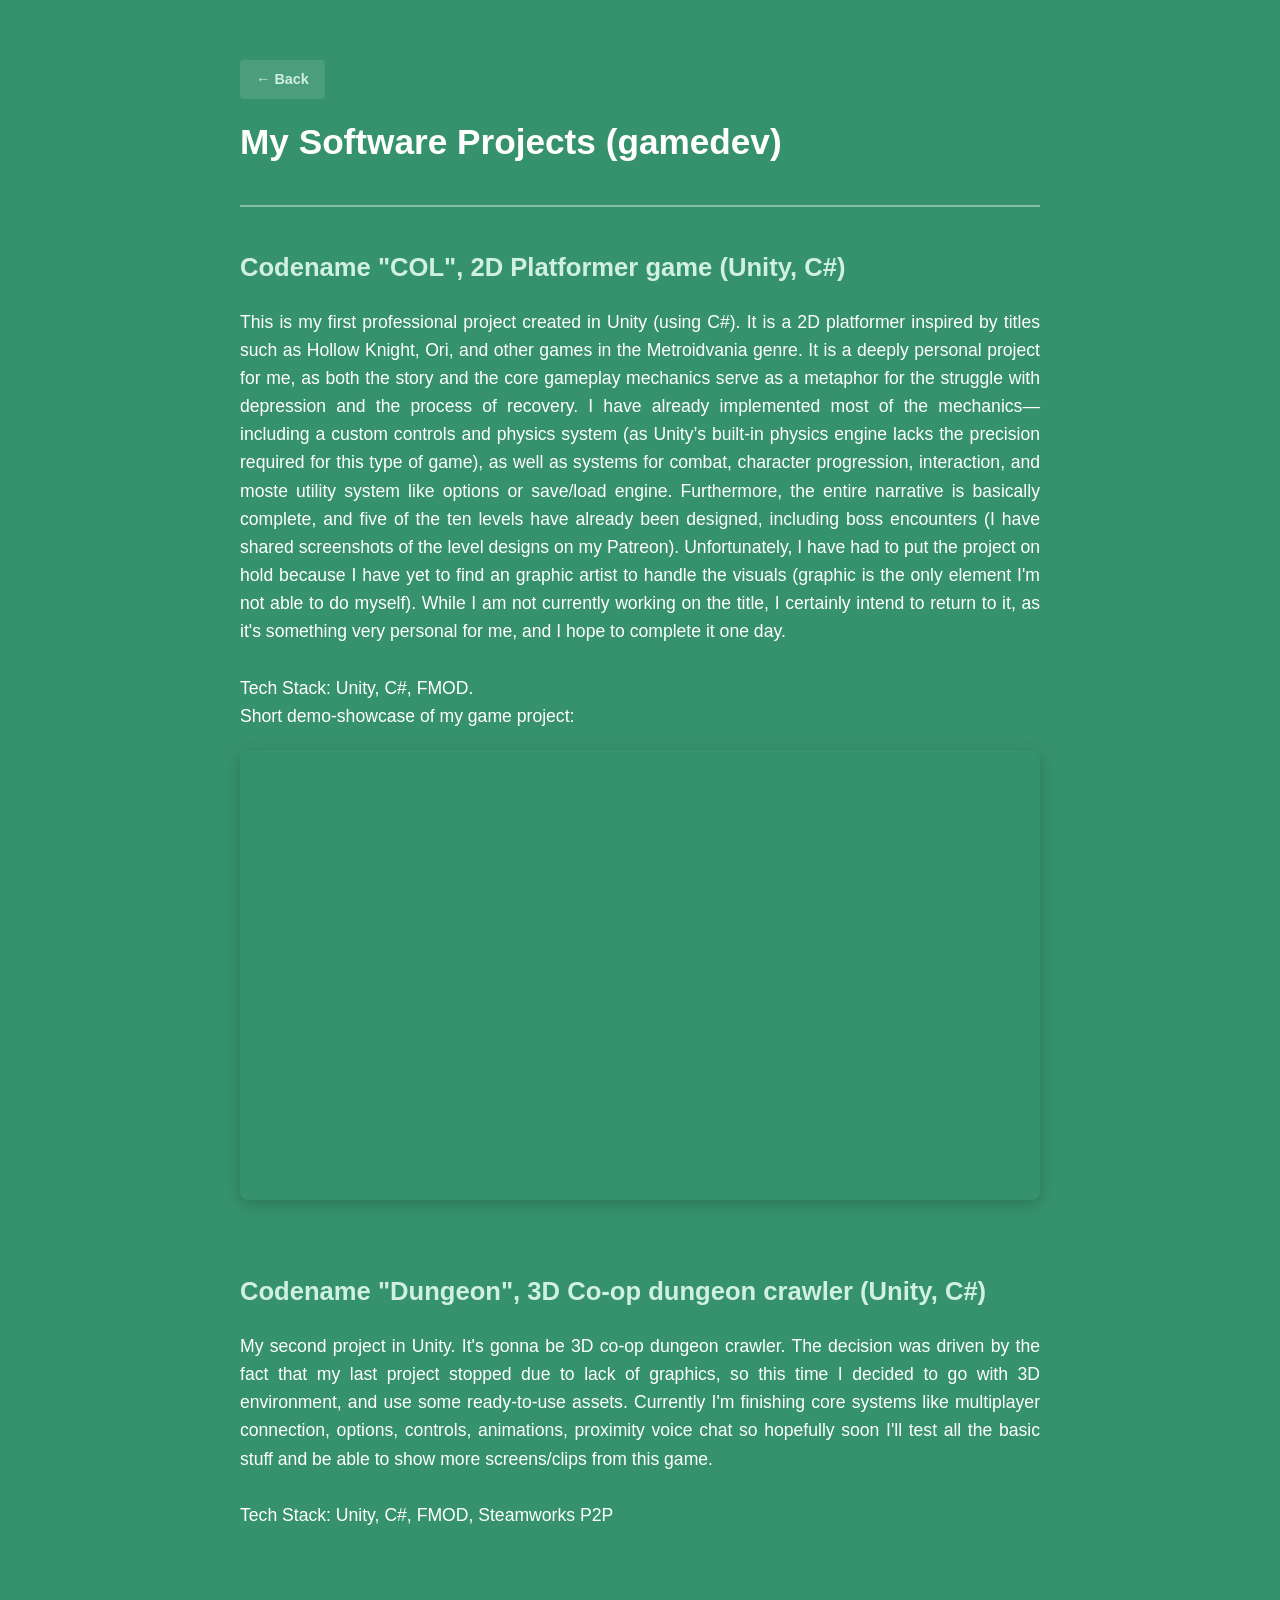
<file: SMS.html>
<!DOCTYPE html>
<html lang="en">

<head>
    <meta charset="UTF-8">
    <meta name="viewport" content="width=device-width, initial-scale=1.0">
    <title>Software Projects (gamedev)</title>
    <link rel="stylesheet" href="style.css">
</head>

<body>

    <div class="container">

        <nav>
            <a href="index.html" class="back-btn">&larr; Back</a>
        </nav>

        <header style="margin-top: 20px;">
            <h1>My Software Projects (gamedev)</h1>
        </header>

        <hr>

        <main class="story-content">
            <h2>Codename "COL", 2D Platformer game (Unity, C#)</h2>

            <p>This is my first professional project created in Unity (using C#). It is a 2D platformer inspired by titles such as 
                Hollow Knight, Ori, and other games in the Metroidvania genre. It is a deeply personal project for me, as both the 
                story and the core gameplay mechanics serve as a metaphor for the struggle with depression and the process of recovery. 
                I have already implemented most of the mechanics—including a custom controls and physics system (as Unity’s built-in 
                physics engine lacks the precision required for this type of game), as well as systems for combat, character progression, 
                interaction, and moste utility system like options or save/load engine. Furthermore, the entire narrative is basically 
                complete, and five of the ten levels have already been designed, including boss encounters (I have shared screenshots of 
                the level designs on my Patreon). Unfortunately, I have had to put the project on hold because I have yet to find an 
                graphic artist to handle the visuals (graphic is the only element I'm not able to do myself). While I am not currently 
                working on the title, I certainly intend to return to it, as it's something very personal for me, and I hope to 
                complete it one day.<br><br>
                Tech Stack: Unity, C#, FMOD.<br>
                Short demo-showcase of my game project:
                    <div class="video-container">
                        <iframe src="https://www.youtube.com/embed/nb6JgPd97Bw?si=UVcmjcU9KW0MwGt6"
                            allowfullscreen></iframe>
                    </div></p><br><br>


            <h2>Codename "Dungeon", 3D Co-op dungeon crawler (Unity, C#)</h2>
            <p>My second project in Unity. It's gonna be 3D co-op dungeon crawler. The decision was driven by the fact that my last 
                project stopped due to lack of graphics, so this time I decided to go with 3D environment, and use some ready-to-use 
                assets. Currently I'm finishing core systems like multiplayer connection, options, controls, animations, proximity voice 
                chat so hopefully soon I'll test all the basic stuff and be able to show more screens/clips from this game. <br><br>
                Tech Stack: Unity, C#, FMOD, Steamworks P2P</p><br><br>            
        </main>
        <hr>
    </div>


    </main>

    </div>

    <button id="scrollToTopBtn" title="Go to top">&#8593;</button>

    <script>
        const scrollTopBtn = document.getElementById("scrollToTopBtn");

        // Show "scroll to the top" button after 300px
        window.onscroll = function () {
            if (document.body.scrollTop > 300 || document.documentElement.scrollTop > 300) {
                scrollTopBtn.classList.add("show");
            } else {
                scrollTopBtn.classList.remove("show");
            }
        };

        scrollTopBtn.addEventListener("click", function () {
            window.scrollTo({
                top: 0,
                behavior: "smooth"
            });
        });
    </script>

<div id="imageModal" class="modal" onclick="closeModal()">
    <span class="modal-close">&times;</span>
    <img class="modal-content" id="modalImg">
</div>

<script>
    const modal = document.getElementById("imageModal");
    const modalImg = document.getElementById("modalImg");

    function openModal(element) {
        modal.style.display = "block";
        modalImg.src = element.src;
    }

    function closeModal() {
        modal.style.display = "none";
    }
</script>

</body>

</html>
</file>
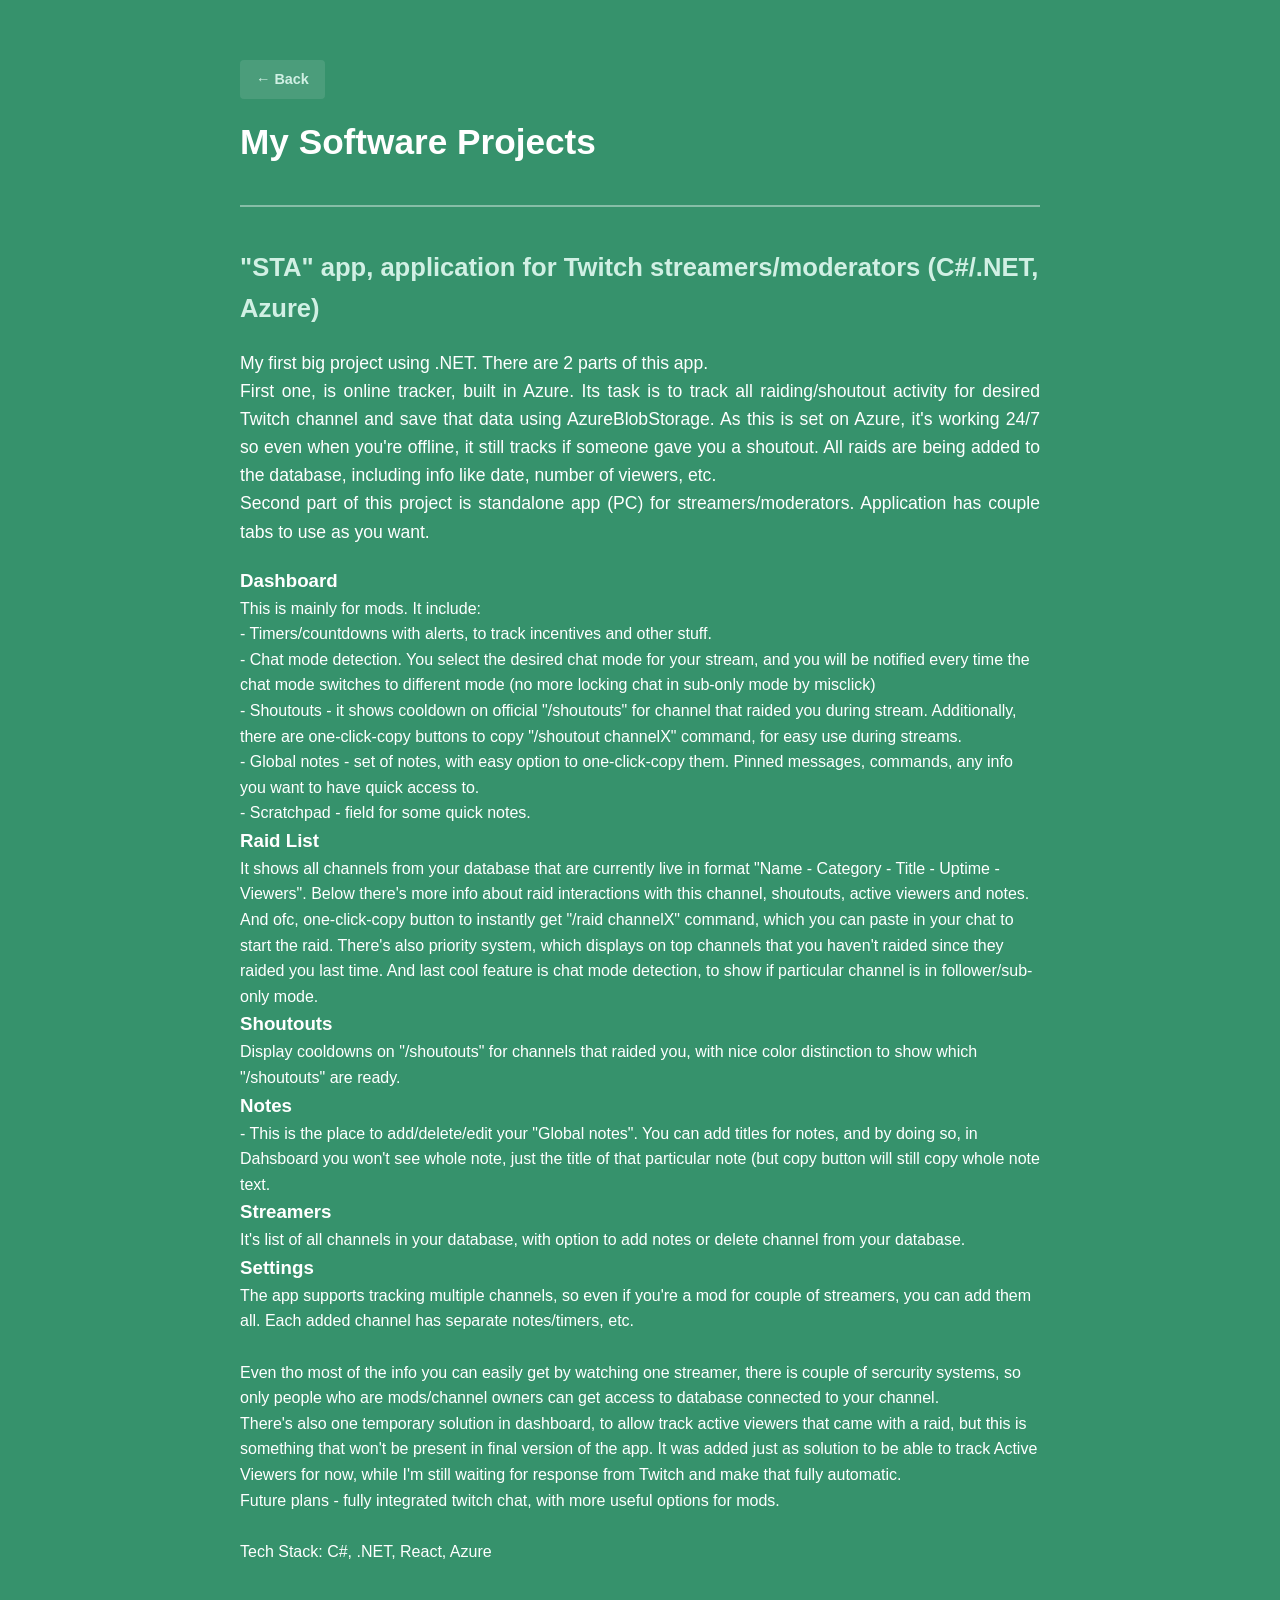
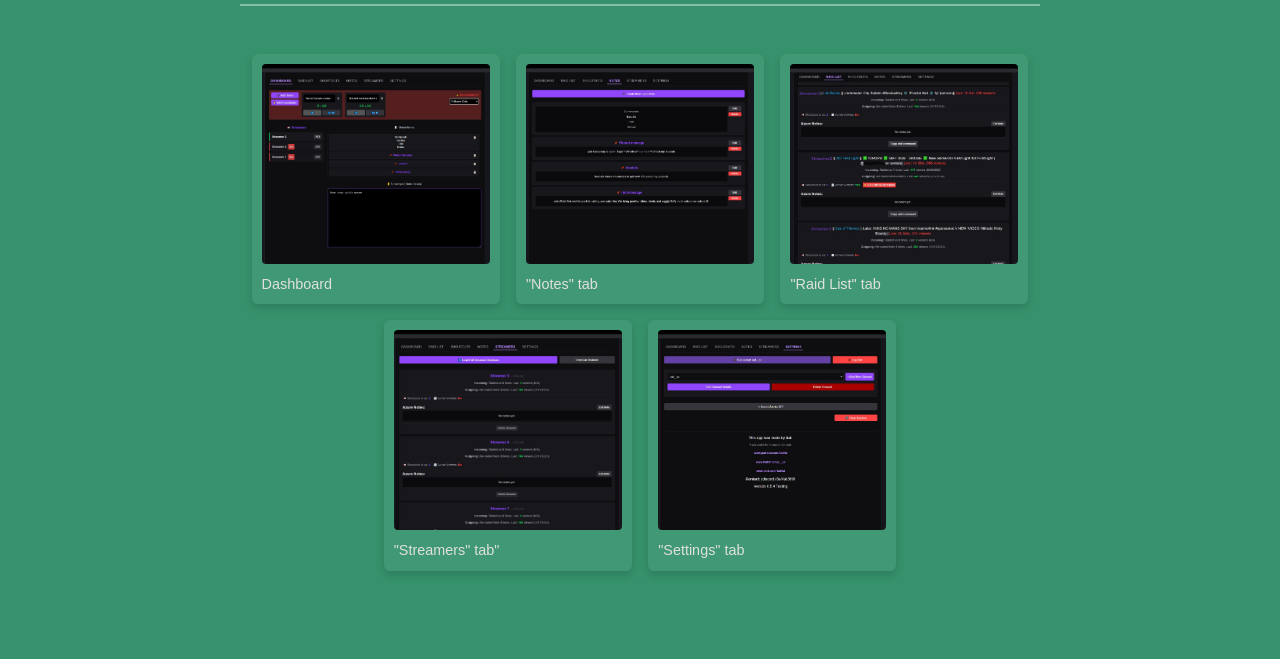
<file: sta.html>
<!DOCTYPE html>
<html lang="en">

<head>
    <meta charset="UTF-8">
    <meta name="viewport" content="width=device-width, initial-scale=1.0">
    <title>Software Projects</title>
    <link rel="stylesheet" href="style.css">
</head>

<body>

    <div class="container">

        <nav>
            <a href="index.html" class="back-btn">&larr; Back</a>
        </nav>

        <header style="margin-top: 20px;">
            <h1>My Software Projects</h1>
        </header>

        <hr>

        <main class="story-content">
            <h2>"STA" app, application for Twitch streamers/moderators (C#/.NET, Azure)</h2>
            <p>My first big project using .NET. There are 2 parts of this app. <br>
                First one, is online tracker, built in Azure. Its task is to track all raiding/shoutout activity for desired Twitch 
                channel and save that data using AzureBlobStorage. As this is set on Azure, it's working 24/7 so even when you're offline, 
                it still tracks if someone gave you a shoutout. All raids are being added to the database, including info like date, number 
                of viewers, etc.<br>
                Second part of this project is standalone app (PC) for streamers/moderators. Application has couple tabs to use as you want.<br>
                <h3>Dashboard</h3> This is mainly for mods. It include:<br>
                - Timers/countdowns with alerts, to track incentives and other stuff. <br>
                - Chat mode detection. You select the desired chat mode for your stream, and you will be notified every time the chat 
                mode switches to different mode (no more locking chat in sub-only mode by misclick)<br>
                - Shoutouts - it shows cooldown on official "/shoutouts" for channel that raided you during stream. Additionally, there 
                are one-click-copy buttons to copy "/shoutout channelX" command, for easy use during streams.<br>
                - Global notes - set of notes, with easy option to one-click-copy them. Pinned messages, commands, any info you want to 
                have quick access to.<br>
                - Scratchpad - field for some quick notes. <br>
                
                <h3>Raid List</h3> It shows all channels from your database that are currently live in format "Name - Category - 
                Title - Uptime - Viewers". Below there's more info about raid interactions with this channel, shoutouts, active viewers 
                and notes. And ofc, one-click-copy button to instantly get "/raid channelX" command, which you can paste in your chat to 
                start the raid. There's also priority system, which displays on top channels that you haven't raided since they raided 
                you last time. And last cool feature is chat mode detection, to show if particular channel is in follower/sub-only mode.<br>

                <h3>Shoutouts</h3> Display cooldowns on "/shoutouts" for channels that raided you, with nice color distinction to show 
                which "/shoutouts" are ready. <br>
                <h3>Notes</h3> - This is the place to add/delete/edit your "Global notes". You can add titles for notes, and by doing so, 
                in Dahsboard you won't see whole note, just the title of that particular note (but copy button will still copy whole 
                note text. <br>
                <h3>Streamers</h3> It's list of all channels in your database, with option to add notes or delete channel from your 
                database.<br>
                <h3>Settings</h3> The app supports tracking multiple channels, so even if you're a mod for couple of streamers, you can 
                add them all. Each added channel has separate notes/timers, etc. <br><br>
                Even tho most of the info you can easily get by watching one streamer, there is couple of sercurity systems, so only people 
                who are mods/channel owners can get access to database connected to your channel.<br>
                There's also one temporary solution in dashboard, to allow track active viewers that came with a raid, but this is something 
                that won't be present in final version of the app. It was added just as solution to be able to track Active Viewers for now, 
                while I'm still waiting for response from Twitch and make that fully automatic.<br>
                Future plans - fully integrated twitch chat, with more useful options for mods.<br><br>
                Tech Stack: C#, .NET, React, Azure
            </p>
        </main>

        <hr>

        <section class="inspiration-gallery">
            <div class="gallery-grid">

                <div class="gallery-item">
                    <img src="images/dashboard.jpg" alt="Dashboard" onclick="openModal(this)">
                    <p class="gallery-caption">Dashboard</p>
                </div>

                <div class="gallery-item">
                    <img src="images/notes.jpg" alt="Notes" onclick="openModal(this)">
                    <p class="gallery-caption">"Notes" tab</p>
                </div>

                <div class="gallery-item">
                    <img src="images/raidlist.jpg" alt="Raid List" onclick="openModal(this)">
                    <p class="gallery-caption">"Raid List" tab</p>
                </div>

                <div class="gallery-item">
                    <img src="images/streamers.jpg" alt="Streamers tab" onclick="openModal(this)">
                    <p class="gallery-caption">"Streamers" tab"</p>
                </div>

                <div class="gallery-item">
                    <img src="images/settings.jpg" alt="Settings" onclick="openModal(this)">
                    <p class="gallery-caption">"Settings" tab</p>
                </div>

            </div>
        </section>

    </div>


    </main>

    </div>

    <button id="scrollToTopBtn" title="Go to top">&#8593;</button>

    <script>
        const scrollTopBtn = document.getElementById("scrollToTopBtn");

        // Show "scroll to the top" button after 300px
        window.onscroll = function () {
            if (document.body.scrollTop > 300 || document.documentElement.scrollTop > 300) {
                scrollTopBtn.classList.add("show");
            } else {
                scrollTopBtn.classList.remove("show");
            }
        };

        scrollTopBtn.addEventListener("click", function () {
            window.scrollTo({
                top: 0,
                behavior: "smooth"
            });
        });
    </script>

<div id="imageModal" class="modal" onclick="closeModal()">
    <span class="modal-close">&times;</span>
    <img class="modal-content" id="modalImg">
</div>

<script>
    const modal = document.getElementById("imageModal");
    const modalImg = document.getElementById("modalImg");

    function openModal(element) {
        modal.style.display = "block";
        modalImg.src = element.src;
    }

    function closeModal() {
        modal.style.display = "none";
    }
</script>

</body>

</html>
</file>
<file: style.css>
/* Reset default browser margins */
* {
    margin: 0;
    padding: 0;
    box-sizing: border-box;
}

/* Global settings */
body {
    background-color: #36926c; 
    color: #ffffff; 
    font-family: 'Segoe UI', Tahoma, Geneva, Verdana, sans-serif; 
    line-height: 1.6;
    padding: 20px;
}

/* Main container */
.container {
    max-width: 800px;
    margin: 0 auto; 
    padding-top: 40px; 
}

/* H1 Header */
header h1 {
    font-size: 2.2rem;
    font-weight: bold;
    line-height: 1.3;
}

hr {
    border: 0;
    height: 2px;
    background-color: rgba(255, 255, 255, 0.4); 
    margin: 40px 0; 
}

/* Centered section title */
.section-title {
    text-align: center;
    font-size: 1.8rem;
    margin-bottom: 40px;
    text-transform: uppercase; 
    letter-spacing: 2px; 
}

/* Skills containers */
.skills-container {
    display: flex;
    flex-direction: column;
    gap: 30px; 
}

/* H3 Header */
.skill-box h3 {
    font-size: 2.2rem;
    font-weight: bold;
    margin-bottom: 8px;
    color: #e6f9f2;
}

/* Normal text */
.skill-box p {
    font-size: 1.1rem;
    color: #f0f0f0; 
}

/* Bold style */
.skill-box p strong {
    color: #e6f9f2; 
    font-weight: 700; 
}

/* RWD: Fit for mobiles (screens less than 600px) */
@media (max-width: 600px) {
    header h1 {
        font-size: 1.6rem; /* smaller title on mobiles */
    }
    
    .section-title {
        font-size: 1.4rem;
    }
}

/* YT container with 16:9 proportions */
.video-container {
    position: relative;
    padding-bottom: 56.25%; /* Proportions 16:9 (9 / 16 = 0.5625) */
    height: 0;
    overflow: hidden;
    margin-top: 20px; 
    border-radius: 8px; 
    box-shadow: 0 4px 15px rgba(0, 0, 0, 0.2); 
}

.video-container iframe {
    position: absolute;
    top: 0;
    left: 0;
    width: 100%;
    height: 100%;
    border: 0;
}

/* audio container */
.audio-tracks-container {
    margin-top: 25px;
    display: flex;
    flex-direction: column;
    gap: 20px; 
}

/* text + audio player */
.audio-item {
    display: flex;
    flex-direction: column;
    gap: 8px; 
    background-color: rgba(255, 255, 255, 0.05);
    padding: 15px;
    border-radius: 6px;
}

/* Song description */
.audio-track-title {
    font-size: 1rem;
    color: #f0f0f0;
}

/* Audio Player */
.audio-item audio {
    width: 100%; 
    display: block;
}

/* Style for links */
a {
    color: #d1f0e4; 
    text-decoration: underline; 
    font-weight: bold;
    transition: color 0.2s ease; 
}

/* mouseover */
a:hover {
    color: #ffffff; 
}

/* Back Button */
.back-btn {
    display: inline-block;
    text-decoration: none;
    background-color: rgba(255, 255, 255, 0.1);
    padding: 8px 16px;
    border-radius: 4px;
    font-size: 0.9rem;
    transition: background-color 0.2s ease, color 0.2s ease;
}

.back-btn:hover {
    background-color: #d1f0e4;
    color: #36926c; 
}

/* Creative Writing subpage formating */
.story-content h2 {
    font-size: 1.6rem;
    color: #d1f0e4;
    margin-bottom: 20px;
}

.story-content p {
    margin-bottom: 20px;
    font-size: 1.1rem;
    text-align: justify;
}

/* Scroll to Top Button */
#scrollToTopBtn {
    position: fixed;
    bottom: 30px;
    right: 30px;
    z-index: 99;
    background-color: #d1f0e4;
    color: #36926c;
    border: none;
    outline: none;
    cursor: pointer;
    width: 45px;
    height: 45px;
    border-radius: 50%; 
    font-size: 1.3rem;
    font-weight: bold;
    box-shadow: 0 4px 10px rgba(0, 0, 0, 0.3);
    
    opacity: 0;
    visibility: hidden;
    transition: opacity 0.3s ease, visibility 0.3s ease, transform 0.2s ease;
}

#scrollToTopBtn.show {
    opacity: 1;
    visibility: visible;
}

#scrollToTopBtn:hover {
    transform: scale(1.1); 
    background-color: #ffffff;
}



.inspiration-gallery {
    margin-top: 40px;
    margin-bottom: 60px; 
}

.gallery-title {
    font-size: 1.6rem;
    color: #d1f0e4;
    margin-bottom: 10px;
}

.gallery-intro {
    font-size: 1.1rem;
    margin-bottom: 30px;
    color: #f0f0f0;
}

/* Gallery container */
.gallery-grid {
    width: 100%;
    text-align: center; 
    letter-spacing: -4px; 
}

/* Image + description */
.gallery-item {
    display: inline-block;
    vertical-align: top;
    width: 31%; 
    margin: 1%;
    background-color: rgba(255, 255, 255, 0.05); 
    padding: 10px;
    border-radius: 6px;
    letter-spacing: normal; 
    text-align: left; 
    box-shadow: 0 4px 8px rgba(0, 0, 0, 0.15);
}

/* Gallery Image */
.gallery-item img {
    width: 100%;
    height: 200px; 
    object-fit: cover; 
    border-radius: 4px;
    display: block;
    margin-bottom: 10px;
}

/* Image description */
.gallery-caption {
    font-size: 0.9rem;
    color: #e0e0e0;
    line-height: 1.4;
    margin-bottom: 0 !important; 
}

/* RWD: Gallery resize for tablets */
@media (max-width: 768px) {
    .gallery-item {
        width: 48%; 
        margin: 1%;
    }
}

/* RWD: Gallery resize for mobiles */
@media (max-width: 480px) {
    .gallery-item {
        width: 98%; 
        margin: 1% 0;
    }
    .gallery-item img {
        height: auto; 
        max-height: 300px;
    }
}

.gallery-item img {
    cursor: zoom-in;
    transition: opacity 0.2s ease;
}

.gallery-item img:hover {
    opacity: 0.9; 
}

/* Modal background */
.modal {
    display: none; 
    position: fixed;
    z-index: 1000; 
    left: 0;
    top: 0;
    width: 100%;
    height: 100%;
    overflow: hidden;
    background-color: rgba(0, 0, 0, 0.9); 
    cursor: zoom-out; 
}

/* Zoomed in image */
.modal-content {
    margin: auto;
    display: block;
    position: absolute;
    top: 50%;
    left: 50%;
    transform: translate(-50%, -50%); 
    max-width: 90%; 
    max-height: 85%; 
    object-fit: contain; 
    border-radius: 4px;
    box-shadow: 0 4px 30px rgba(0, 0, 0, 0.5);
    
    animation: zoomIn 0.25s ease-out;
}

/* Close (x) button */
.modal-close {
    position: absolute;
    top: 20px;
    right: 35px;
    color: #ffffff;
    font-size: 40px;
    font-weight: bold;
    cursor: pointer;
    transition: color 0.2s ease;
    z-index: 1001;
}

.modal-close:hover {
    color: #d1f0e4;
}

/* Zoom in animation */
@keyframes zoomIn {
    from { transform: translate(-50%, -50%) scale(0.95); opacity: 0; }
    to { transform: translate(-50%, -50%) scale(1); opacity: 1; }
}

/* RWD: Resize image for mobiles */
@media (max-width: 480px) {
    .modal-content {
        max-width: 95%;
        max-height: 75%;
    }
    .modal-close {
        top: 15px;
        right: 20px;
        font-size: 35px;
    }
}

/* --- Tools and programs section --- */
.tools-section {
    margin-bottom: 40px;
    text-align: center;
}

.tools-section h3 {
    font-size: 1.2rem;
    color: #d1f0e4;
    margin-bottom: 15px;
    text-transform: uppercase;
    letter-spacing: 1px;
}

.tools-grid {
    display: flex;
    flex-wrap: wrap;
    justify-content: center;
    gap: 15px;
}

.tool-card {
    background-color: rgba(255, 255, 255, 0.08);
    padding: 8px 16px;
    border-radius: 20px;
    display: flex;
    align-items: center;
    gap: 10px;
    font-size: 0.95rem;
    border: 1px solid rgba(255, 255, 255, 0.1);
    transition: transform 0.2s ease, background-color 0.2s ease;
}

.tool-card img {
    width: 24px;
    height: 24px;
    object-fit: contain; 
    display: block;
}

.tool-card:hover {
    transform: translateY(-3px);
    background-color: rgba(255, 255, 255, 0.15);
}

/* --- Panels grid --- */
.panels-grid {
    display: grid;
    grid-template-columns: repeat(2, 1fr); 
    gap: 25px; 
    margin-bottom: 35px;
}

.panel-card {
    background-color: rgba(255, 255, 255, 0.06);
    border: 1px solid rgba(255, 255, 255, 0.12);
    border-radius: 10px;
    padding: 30px; 
    min-height: 320px; 
    cursor: pointer;
    display: flex;
    flex-direction: column;
    justify-content: space-between;
    transition: transform 0.2s ease, border-color 0.2s ease, background-color 0.2s ease;
}

.panel-card:hover {
    transform: translateY(-4px);
    border-color: #d1f0e4;
    background-color: rgba(255, 255, 255, 0.1);
}

.panel-card.active {
    border-color: #d1f0e4;
    background-color: rgba(209, 240, 228, 0.12);
    box-shadow: 0 4px 20px rgba(0, 0, 0, 0.25);
}

.panel-card h4 {
    font-size: 1.4rem;
    color: #d1f0e4;
    margin-bottom: 15px;
    border-bottom: 1px solid rgba(255, 255, 255, 0.1);
    padding-bottom: 8px;
}

.panel-card p {
    font-size: 0.95rem;
    color: #e0e0e0;
    line-height: 1.6; 
    margin-bottom: 20px;
    text-align: justify; 
}

/* "see more" button" */
.see-more-btn {
    align-self: flex-start;
    background: transparent;
    border: none;
    color: #d1f0e4;
    font-weight: bold;
    font-size: 0.95rem;
    cursor: pointer;
    padding: 0;
    text-decoration: underline;
    transition: color 0.2s ease;
}

.see-more-btn:hover {
    color: #ffffff;
}

/* --- detailed text container --- */
.details-container {
    max-height: 0;
    overflow: hidden;
    opacity: 0;
    transition: max-height 0.4s ease, opacity 0.4s ease, margin-top 0.3s ease;
    background-color: rgba(0, 0, 0, 0.15);
    border-radius: 8px;
}

.details-container.open {
    max-height: 2000px; 
    opacity: 1;
    margin-top: 20px;
    padding: 25px;
    border: 1px solid rgba(255, 255, 255, 0.15);
}

.detail-content {
    display: none;
}

.detail-content.active {
    display: block;
    animation: fadeIn 0.3s ease-in;
}

.detail-header {
    display: flex;
    justify-content: space-between;
    align-items: center;
    margin-bottom: 20px;
    border-bottom: 1px solid rgba(255, 255, 255, 0.1);
    padding-bottom: 10px;
}

.detail-header h3 {
    font-size: 1.4rem;
    color: #d1f0e4;
}

.close-detail-btn {
    background: transparent;
    border: none;
    color: #ffffff;
    font-size: 1.8rem;
    cursor: pointer;
    line-height: 1;
}

.close-detail-btn:hover {
    color: #d1f0e4;
}

@keyframes fadeIn {
    from { opacity: 0; transform: translateY(10px); }
    to { opacity: 1; transform: translateY(0); }
}

/* Switch to one column on mobiles */
@media (max-width: 900px) {
    .panels-grid {
        grid-template-columns: 1fr;
    }
    .panel-card {
        min-height: auto;
    }
}
</file>
